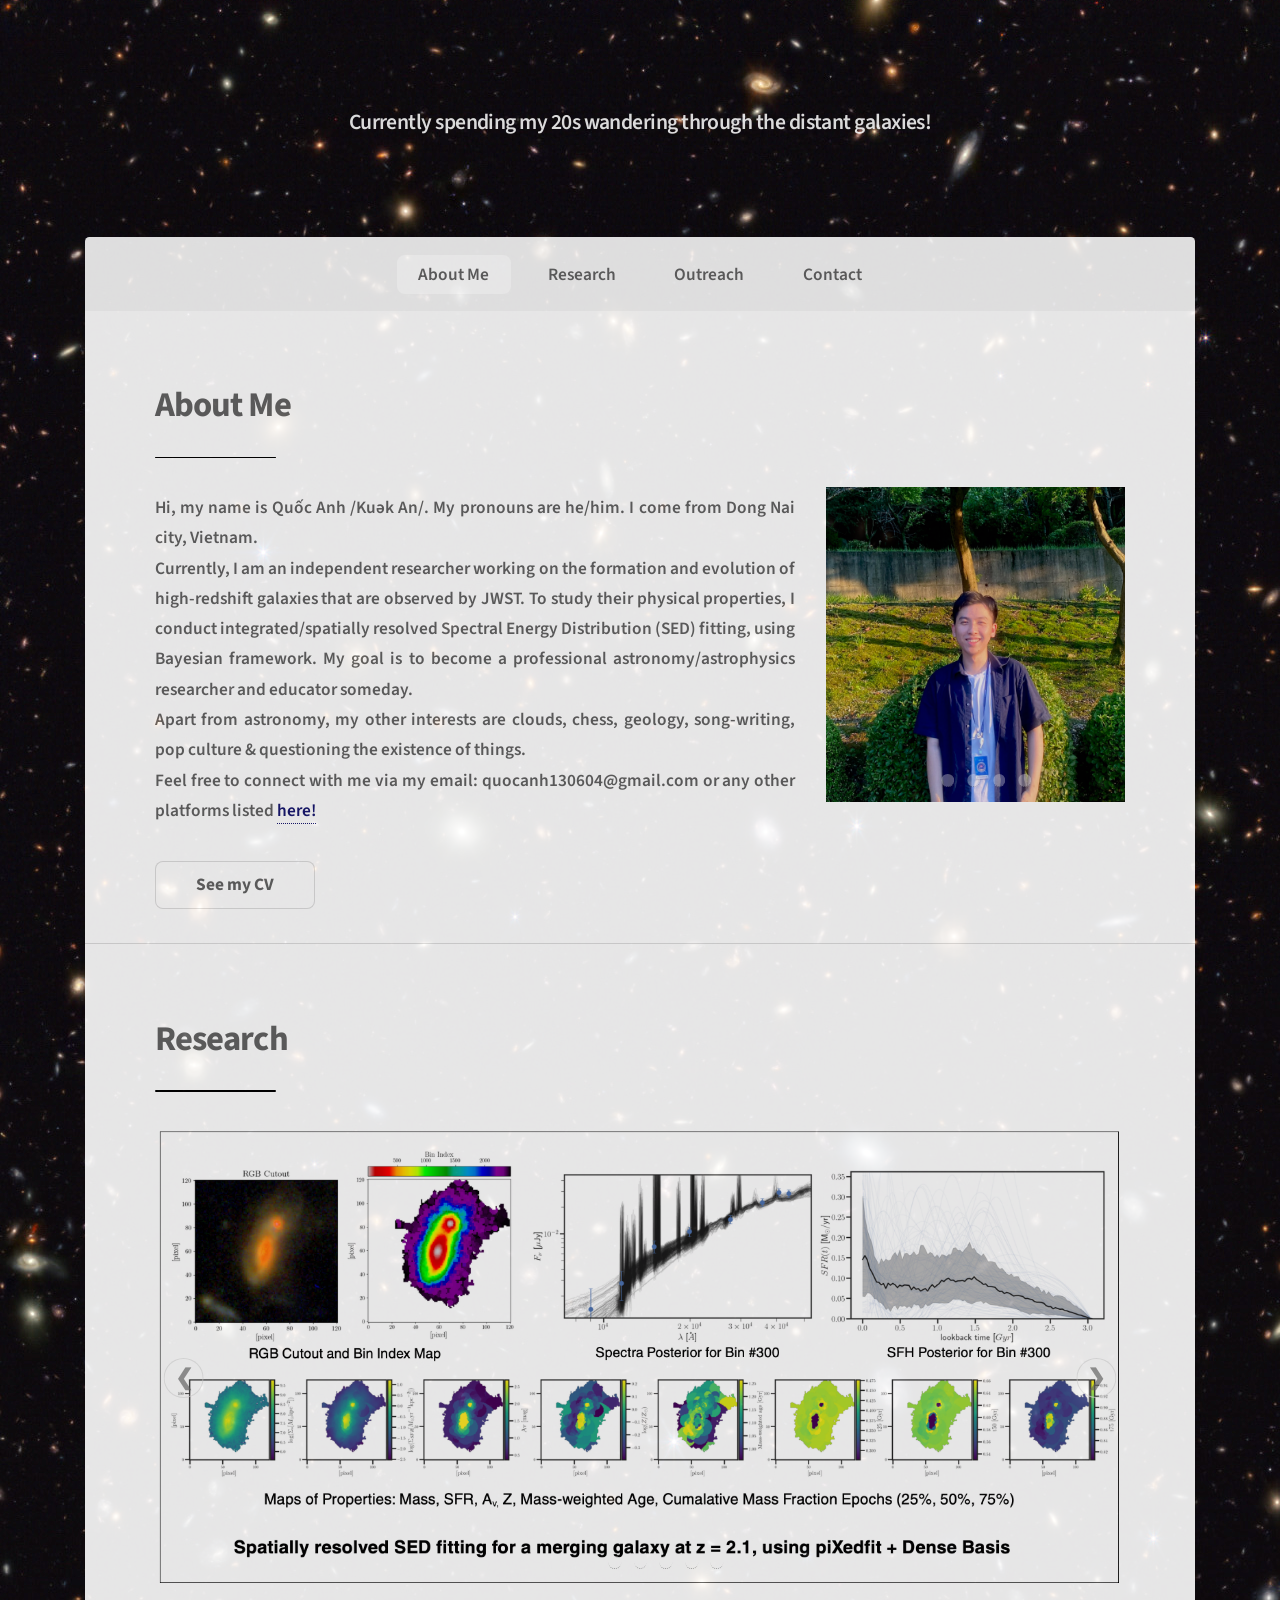
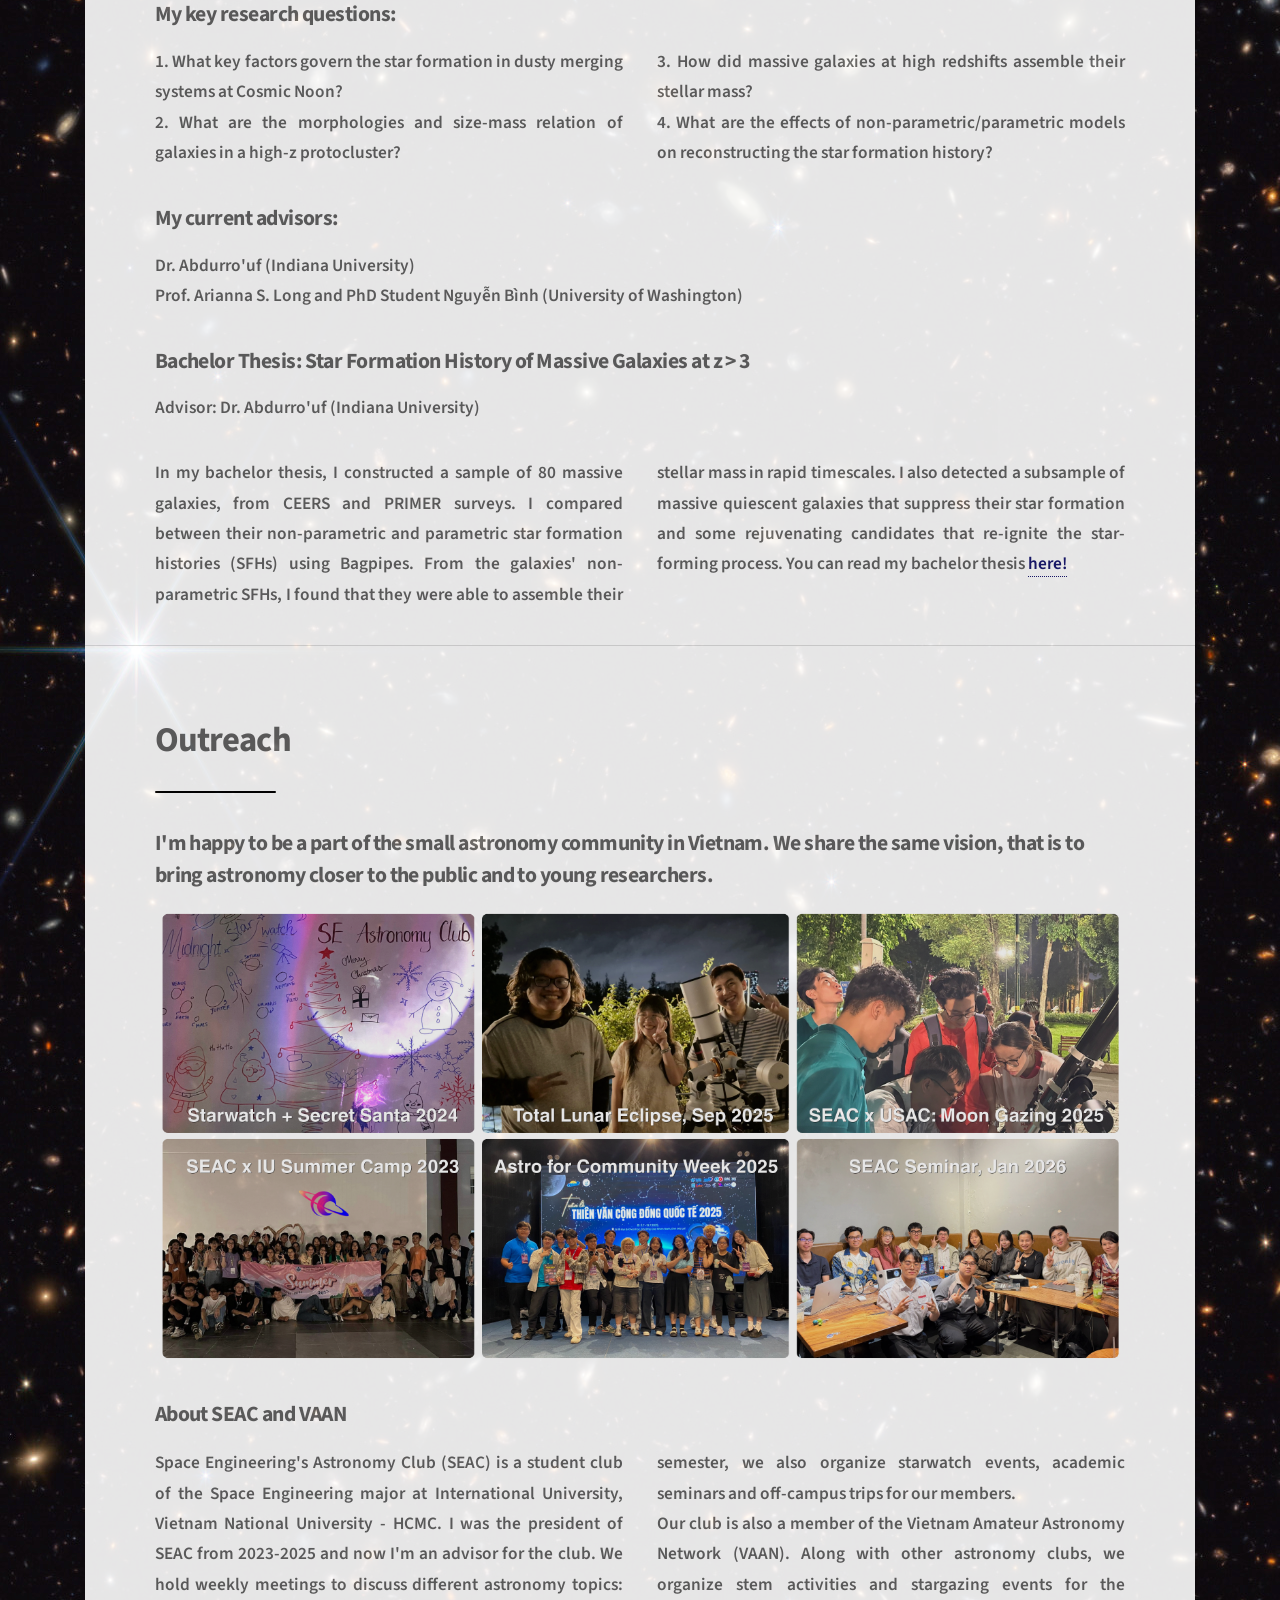
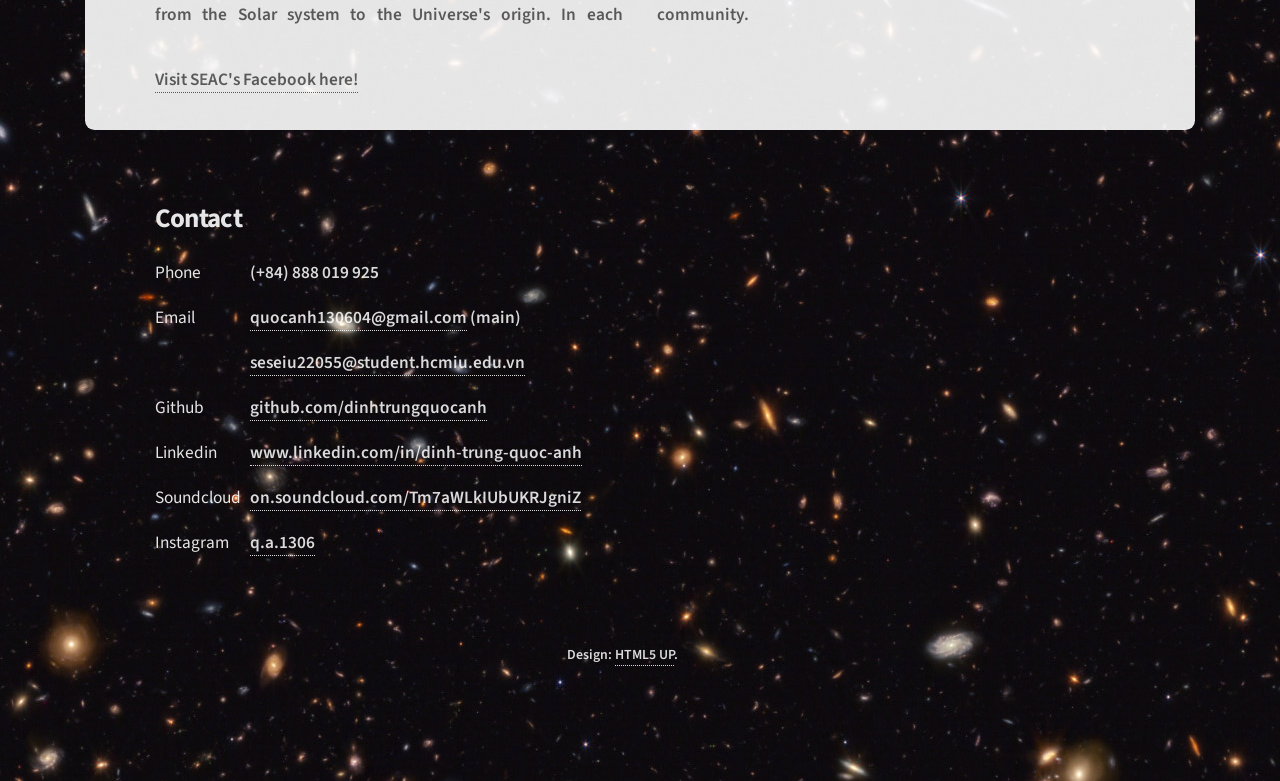
<file: index.html>
<!DOCTYPE HTML>
<!--
	Stellar by HTML5 UP
	html5up.net | @ajlkn
	Free for personal and commercial use under the CCA 3.0 license (html5up.net/license)
-->
<html>
	<head>
		<title>Đinh Trung Quốc Anh</title>
		<meta charset="utf-8" />
		<meta name="viewport" content="width=device-width, initial-scale=1, user-scalable=no" />
		<link rel="stylesheet" href="assets/css/main.css" />
		<noscript><link rel="stylesheet" href="assets/css/noscript.css" /></noscript>
	</head>
	<body class="is-preload">

		<!-- Wrapper -->
			<div id="wrapper">

				<!-- Header -->
					<header id="header" class="alt">
						<!-- <span class="logo"><img src="images/logo.svg" alt="" /></span> -->
						<!-- <h2>Đinh Trung Quốc Anh (he/him)</h2>
						<p>B.Eng in Space Engineering at International University, Vietnam National University - Ho Chi Minh City<br />
						I'm studying high-redshift galaxies observed by HST, JWST and ALMA</p> -->
						<p> Currently spending my 20s wandering through the distant galaxies! </p>
						<!-- First in my bloodline to study astronomy (yayy). </p> -->
					</header>

				<!-- Nav -->
					<nav id="nav">
						<ul>
							<li><a href="#intro" class="active">About Me</a></li>
							<li><a href="#first">Research</a></li>
							<li><a href="#second">Outreach</a></li>
							<li><a href="#footer">Contact</a></li>

		
						</ul>
					</nav>

				<!-- Main -->
					<div id="main">

						<!-- Introduction -->
							<section id="intro" class="main">
								<div class="spotlight">
									<div class="content">
										<header class="major">
											<h2>About Me</h2>
										</header>
										<p class = 'content'>Hi, my name is Quốc Anh /Kuək An/. My pronouns are he/him. I come from Dong Nai city, Vietnam. <br/ >
											Currently, I am an independent researcher working on the formation and evolution of high-redshift galaxies that are observed by JWST. To study their physical properties, I conduct integrated/spatially resolved Spectral Energy Distribution (SED) fitting, using Bayesian framework. 
											My goal is to become a professional astronomy/astrophysics researcher and educator someday.<br />
											Apart from astronomy, my other interests are clouds, chess, geology, song-writing, pop culture & questioning the existence of things. <br />
											Feel free to connect with me via my email: quocanh130604@gmail.com or any other platforms listed <a href="#footer" style="color: #191970;">here!</a>
										</p>
									
										<ul class="actions">
											<li><a href="generic.html" class="button">See my CV</a></li>
										</ul>
										
									</div>
									<!-- <div class="image"><img src="./images/smile.png" alt="" /></div> -->
									<div class="slider-wrapper">
										<div class="slider">
											<img id="slide-1" src="./images/smile.png" alt="" />
											<img id="slide-2" src="./images/tree1.png" alt="" />
											<img id="slide-3" src="./images/arrow.JPG" alt="" />
											<img id="slide-4" src="./images/aodai.png" alt="" />
										</div>
										<div class="slider-nav">
											<a href="#slide-1"></a>
											<a href="#slide-2"></a>
											<a href="#slide-3"></a>
											<a href="#slide-4"></a>
										</div>
									</div> 
								</div>
							</section>

						<!-- First Section -->
							<section id="first" class="main">
								<div class="project">
									<div class="content">
										<header class="major">
											<h2>Research</h2>
										</header>
										<div class="slider-wrapper">
											<div class="slider">
											<button class="slider-btn prev-btn" onclick="scrollSlider(-1)">&#10094;</button>
												<img id="project-1" src="./images/project-1.png" alt="" />
												<img id="project-2" src="./images/project-2.png" alt="" />
												<img id="project-3" src="./images/project-30.png" alt="" />
												<img id="project-3a" src="./images/project-3a1.png" alt="" />
												<img id="project-3b" src="./images/project-3b1.png" alt="" />
											</div>
											<div class="slider-nav">
												<a href="#project-1"></a>
												<a href="#project-2"></a>
												<a href="#project-3"></a>
												<a href="#project-3a"></a>
												<a href="#project-3b"></a>
												
											</div>
											<button class="slider-btn next-btn" onclick="scrollSlider(1)">&#10095;</button>
										</div> 
										<header> <h3>My key research questions:</h3>
										</header>
										<p class = 'content'>
											1. What key factors govern the star formation in dusty merging systems at Cosmic Noon? <br/>
											2. What are the morphologies and size-mass relation of galaxies in a high-z protocluster? <br/> 
											3. How did massive galaxies at high redshifts assemble their stellar mass? <br/>
											4. What are the effects of non-parametric/parametric models on reconstructing the star formation history? 
										</p>
										<header> <h3>My current advisors:</h3>
										</header>
										<p>
											Dr. Abdurro'uf (Indiana University) <br/>
											Prof. Arianna S. Long and PhD Student Nguyễn Bình (University of Washington)
										</p>

										<header> <h3>Bachelor Thesis: Star Formation History of Massive Galaxies at z > 3</h3>
										</header>
										<p> Advisor: Dr. Abdurro'uf (Indiana University) <br/> 
										</p>
										<p class="content">
											In my bachelor thesis, I constructed a sample of 80 massive galaxies, from CEERS and PRIMER surveys. 
											I compared between their non-parametric and parametric star formation histories (SFHs) using Bagpipes.
											From the galaxies' non-parametric SFHs, I found that they were able to assemble their stellar mass in rapid timescales. 
											I also detected a subsample of massive quiescent galaxies that suppress their star formation and some rejuvenating candidates that re-ignite the star-forming process. You can read my bachelor thesis <a href="https://drive.google.com/file/d/1OE9BSTiTku5HJuA3wpbhxl6cq-d-rq2N/view?usp=sharing" style="color: #191970;"">here!</a>
										</p>


									</div>
								</div>

								<!--
								<ul class="features">
									<li>
										<span class="icon solid major style1 fa-code"></span>
										<h3>Post-bac Research Project</h3>
										<p>Supervisor: Dr. Abdurro'uf (Indiana University) <br />
										Topic: Spatially Resolved Star Formation History of Merging Galaxies at z > 1.5 with JWST+ALMA
										</p>
									</li>
									<li>
										<span class="icon major style3 fa-copy"></span>
										<h3>2026 Summer Intern Project</h3>
										<p>Supervisor: Prof. Arianna S. Long & PhD student Nguyễn Bình (University of Washington) <br />
										Topic: Morphological Properties of Galaxies in a Newly Discovered Protocluster 
										</p>
									</li>
									<li>
										<span class="icon major style5 fa-gem"></span>
										<h3>Bachelor Thesis</h3>
										<p>Supervisor: Dr. Abdurro'uf (Indiana University) <br />
										Topic: Star Formation History of Massive Galaxies at z > 3, Using Non-parametric/Parametric Models
										</p>
									</li>
									<li>
										<span class="icon major style5 fa-gem"></span>
										<h3>Final-year Research Project</h3>
										<p>Supervisor: Dr. Phạm Tuấn Anh (Vietnam National Space Center) <br />
										Topic: Measuring Brightness of Distant Galaxies
										</p>
									</li>
									<li>
										<span class="icon solid major style1 fa-code"></span>
										<h3>2024 Summer Intern Project</h3>
										<p>Supervisor: Dr. Wookyoung Lee (Korea Astronomy and Space Science Institute) <br />
										Topic: Ionospheric Scintillations at High-Latitude Regions During Summer in Each Hemisphere using Swarm LP data.
										</p>
									</li>
									<li>
										<span class="icon solid major style1 fa-code"></span>
										<h3>2023 Summer Intern Project</h3>
										<p>Supervisor: Dr. Chao-Te Li (The Academia Sinica Institute of Astronomy & Astrophysics) <br />
										Topic: Front-end Tesing and Deployment for BURSTT
										</p>
									</li>
								</ul>
								<footer class="major">
									<ul class="actions special">
										<li><a href="generic.html" class="button">See More</a></li>
									</ul>
								</footer>
								-->
							</section>

						<!-- Second Section -->
							<section id="second" class="main">
								<div class="project">
									<div class="content">
										<header class="major">
											<h2>Outreach</h2>
										</header>
										<header>
											<h3>I'm happy to be a part of the small astronomy community in Vietnam.
												We share the same vision, that is to bring astronomy closer to the public and to young researchers. </h3>
										</header>
										<div class="image">
											<img src="./images/activity.png" alt=""/>
										</div>
										<p class = 'content'>

										</p>
										<header class="major">
											<h3> About SEAC and VAAN </h3>
										</header>
										<p class = 'content'>
											Space Engineering's Astronomy Club (SEAC) is a student club of the Space Engineering major at International University, Vietnam National University - HCMC. 
											I was the president of SEAC from 2023-2025 and now I'm an advisor for the club. We hold weekly meetings to discuss different astronomy topics: from the Solar system to the Universe's origin. 
											In each semester, we also organize starwatch events, academic seminars and off-campus trips for our members. <br />
											Our club is also a member of the Vietnam Amateur Astronomy Network (VAAN). Along with other astronomy clubs, we organize stem activities and stargazing events for the community.
										</p>
										<p class = 'content'>
											<a href="https://www.facebook.com/seastronomyclub">Visit SEAC's Facebook here!</a>
										</p>
									</div>
								</div>

								<!--
								<ul class="statistics">
									<li class="style1">
										<span class="icon solid fa-code-branch"></span>
										<strong>5,120</strong> Etiam
									</li>
									<li class="style2">
										<span class="icon fa-folder-open"></span>
										<strong>8,192</strong> Magna
									</li>
									<li class="style3">
										<span class="icon solid fa-signal"></span>
										<strong>2,048</strong> Tempus
									</li>
									<li class="style4">
										<span class="icon solid fa-laptop"></span>
										<strong>4,096</strong> Aliquam
									</li>
									<li class="style5">
										<span class="icon fa-gem"></span>
										<strong>1,024</strong> Nullam
									</li>
								</ul>
								<p class="content">Nam elementum nisl et mi a commodo porttitor. Morbi sit amet nisl eu arcu faucibus hendrerit vel a risus. Nam a orci mi, elementum ac arcu sit amet, fermentum pellentesque et purus. Integer maximus varius lorem, sed convallis diam accumsan sed. Etiam porttitor placerat sapien, sed eleifend a enim pulvinar faucibus semper quis ut arcu. Ut non nisl a mollis est efficitur vestibulum. Integer eget purus nec nulla mattis et accumsan ut magna libero. Morbi auctor iaculis porttitor. Sed ut magna ac risus et hendrerit scelerisque. Praesent eleifend lacus in lectus aliquam porta. Cras eu ornare dui curabitur lacinia.</p>
								<footer class="major">
									<ul class="actions special">
										<li><a href="generic.html" class="button">Learn More</a></li>
									</ul>
								</footer>
								-->
							</section>

					</div>

				<!-- Footer -->
					<footer id="footer">
						<!--
						<section>
							<h2>Aliquam sed mauris</h2>
							<p>Sed lorem ipsum dolor sit amet et nullam consequat feugiat consequat magna adipiscing tempus etiam dolore veroeros. eget dapibus mauris. Cras aliquet, nisl ut viverra sollicitudin, ligula erat egestas velit, vitae tincidunt odio.</p>
							<ul class="actions">
								<li><a href="generic.html" class="button">Learn More</a></li>
							</ul>
						</section>
						-->
						<section>
							<h2>Contact</h2>
							<dl class="alt">
								<dt>Phone</dt>
								<dd>(+84) 888 019 925</dd>
								<dt>Email</dt>
								<dd><a href="#">quocanh130604@gmail.com</a> (main) </dd>
								<dd><a href="#">seseiu22055@student.hcmiu.edu.vn</a></dd>
								<dt>Github</dt>
								<dd><a href="https://github.com/dinhtrungquocanh">github.com/dinhtrungquocanh</a> </dd>
								<dt>Linkedin</dt>
								<dd><a href="https://www.linkedin.com/in/dinh-trung-quoc-anh">www.linkedin.com/in/dinh-trung-quoc-anh</a> </dd>
								<dt>Soundcloud</dt>
								<dd><a href="https://on.soundcloud.com/Tm7aWLkIUbUKRJgniZ">on.soundcloud.com/Tm7aWLkIUbUKRJgniZ</a> </dd>
								<dt>Instagram</dt>
								<dd><a href="https://www.instagram.com/q.a.1306/">q.a.1306</a> </dd>
							</dl>
							<!--
							<ul class="icons">
								<li><a href="#" class="icon brands fa-twitter alt"><span class="label">Twitter</span></a></li>
								<li><a href="#" class="icon brands fa-facebook-f alt"><span class="label">Facebook</span></a></li>
								<li><a href="#" class="icon brands fa-instagram alt"><span class="label">Instagram</span></a></li>
								<li><a href="#" class="icon brands fa-github alt"><span class="label">GitHub</span></a></li>
								<li><a href="#" class="icon brands fa-dribbble alt"><span class="label">Dribbble</span></a></li>
							</ul>
							-->
						</section>
						<p class="copyright"> Design: <a href="https://html5up.net">HTML5 UP</a>.</p>
					</footer>

			</div>

		<!-- Scripts -->
			<script src="assets/js/jquery.min.js"></script>
			<script src="assets/js/jquery.scrollex.min.js"></script>
			<script src="assets/js/jquery.scrolly.min.js"></script>
			<script src="assets/js/browser.min.js"></script>
			<script src="assets/js/breakpoints.min.js"></script>
			<script src="assets/js/util.js"></script>
			<script src="assets/js/main.js"></script>

			<script>
				// 1. Prevents page jumping when clicking dots
				document.querySelectorAll('.slider-nav a').forEach(anchor => {
					anchor.addEventListener('click', function (e) {
						e.preventDefault();
						const targetId = this.getAttribute('href');
						const targetImage = document.querySelector(targetId);
						if (targetImage) {
							targetImage.scrollIntoView({
								behavior: 'smooth',
								block: 'nearest',
								inline: 'start'
							});
						}
					});
				});

				// 2. Handles Left/Right Arrow button clicks
				function scrollSlider(direction) {
					const slider = document.querySelector('.project .slider');
					const slideWidth = slider.querySelector('img').clientWidth;
					// Scrolls horizontally by exactly one image width per click
					slider.scrollBy({
						left: direction * slideWidth,
						behavior: 'smooth'
					});
				}
			</script>
		

	</body>
</html>
</file>
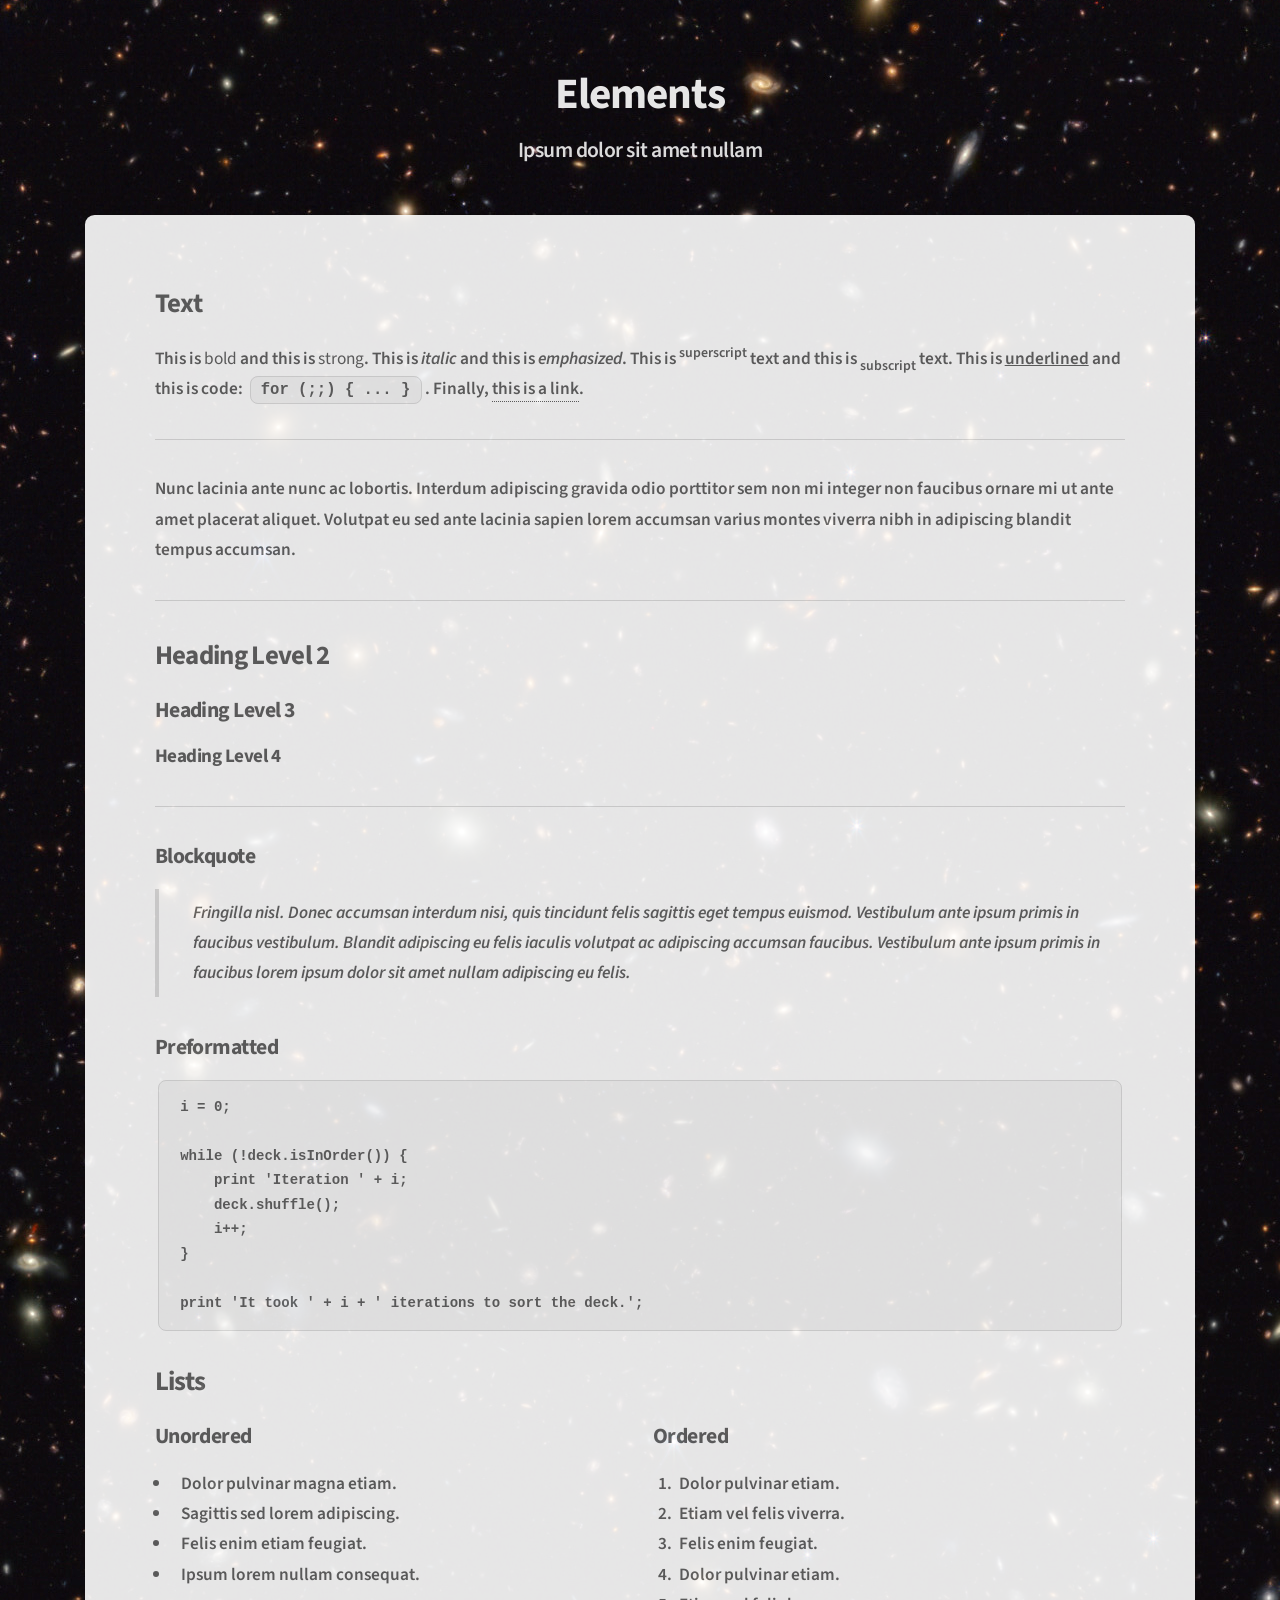
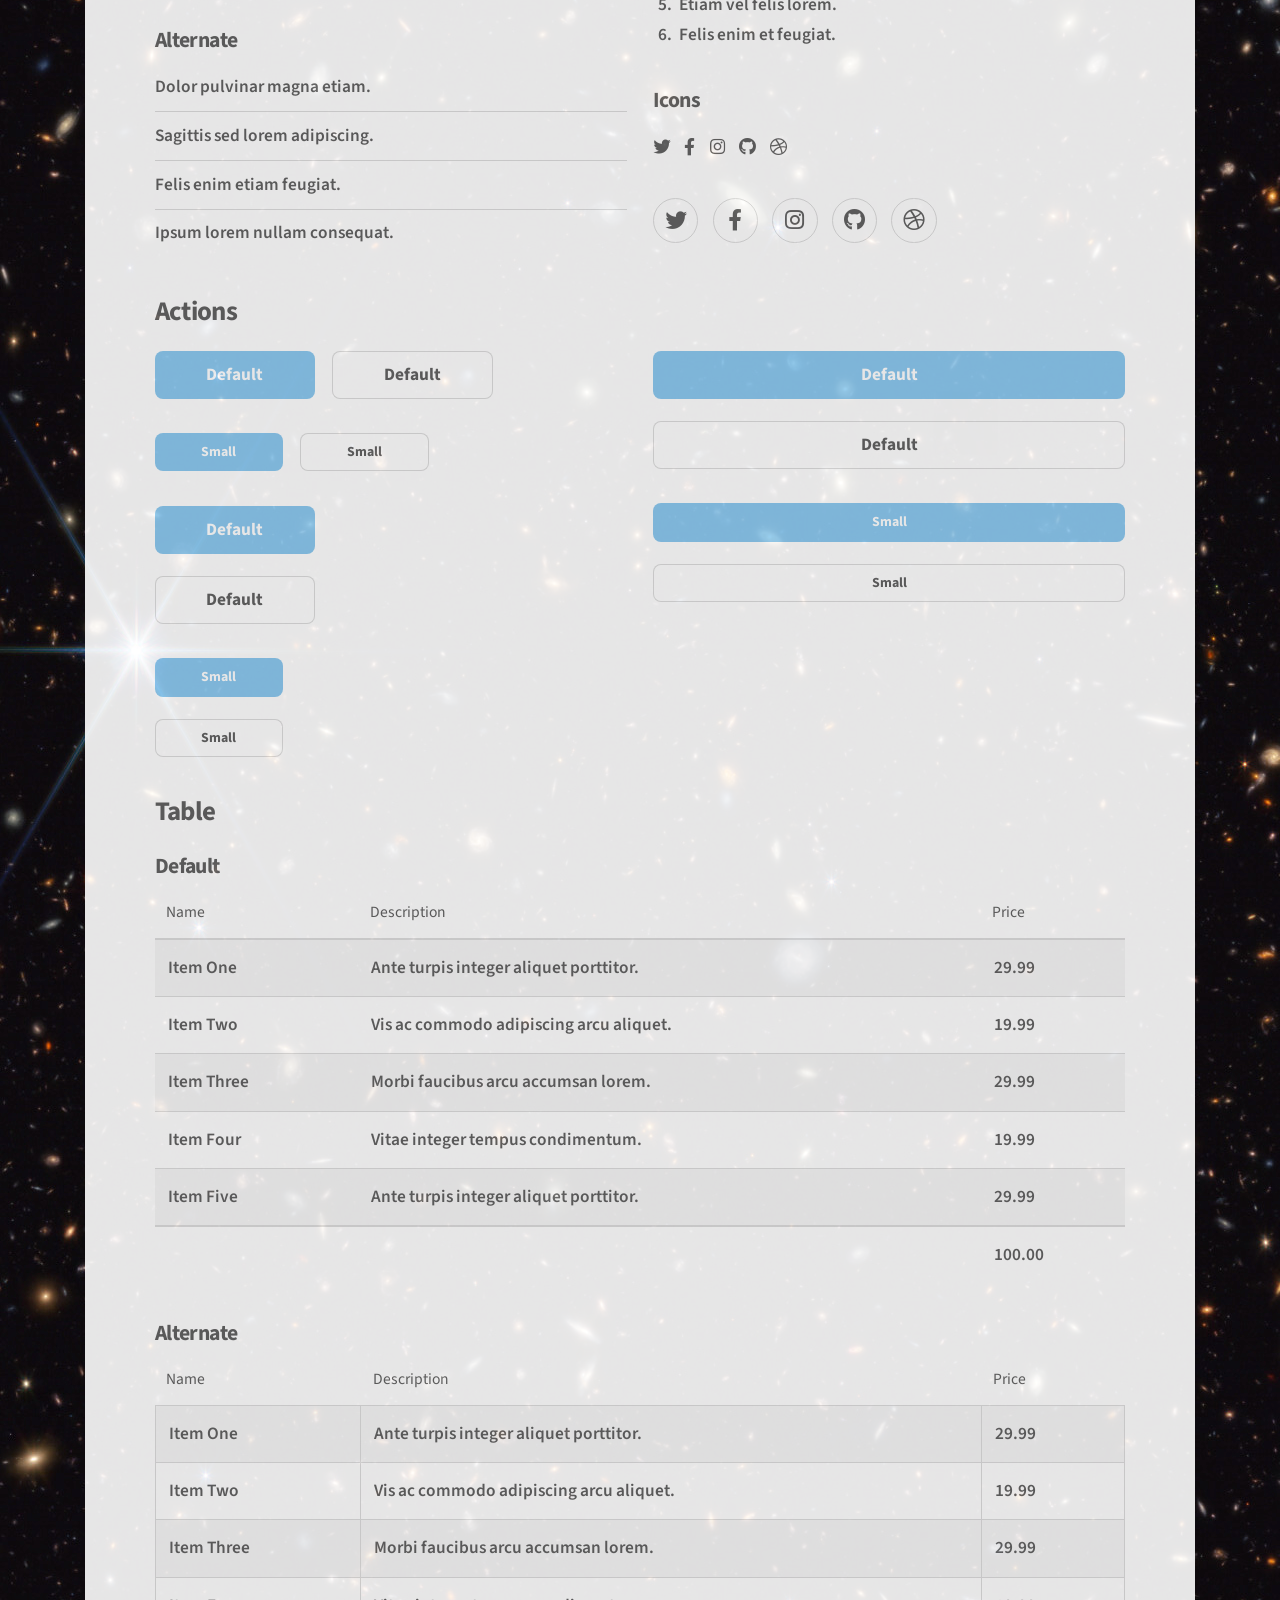
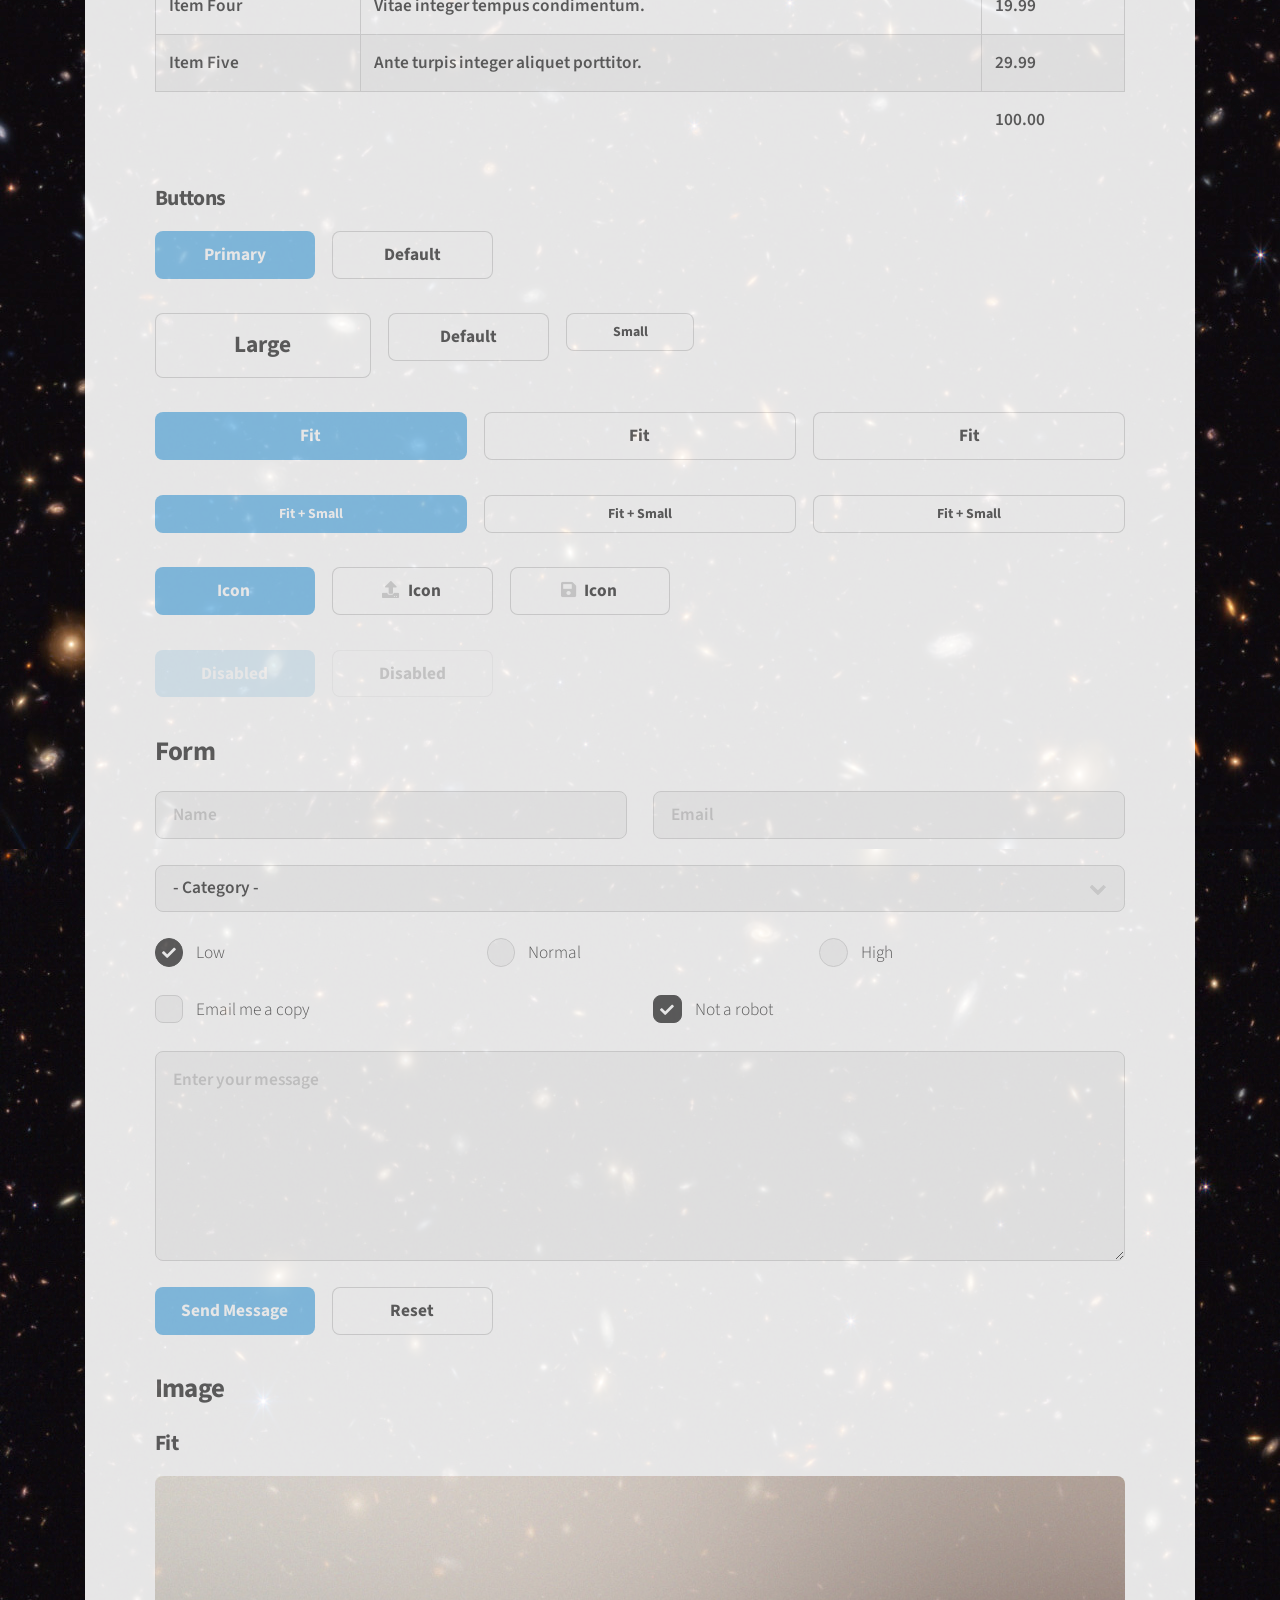
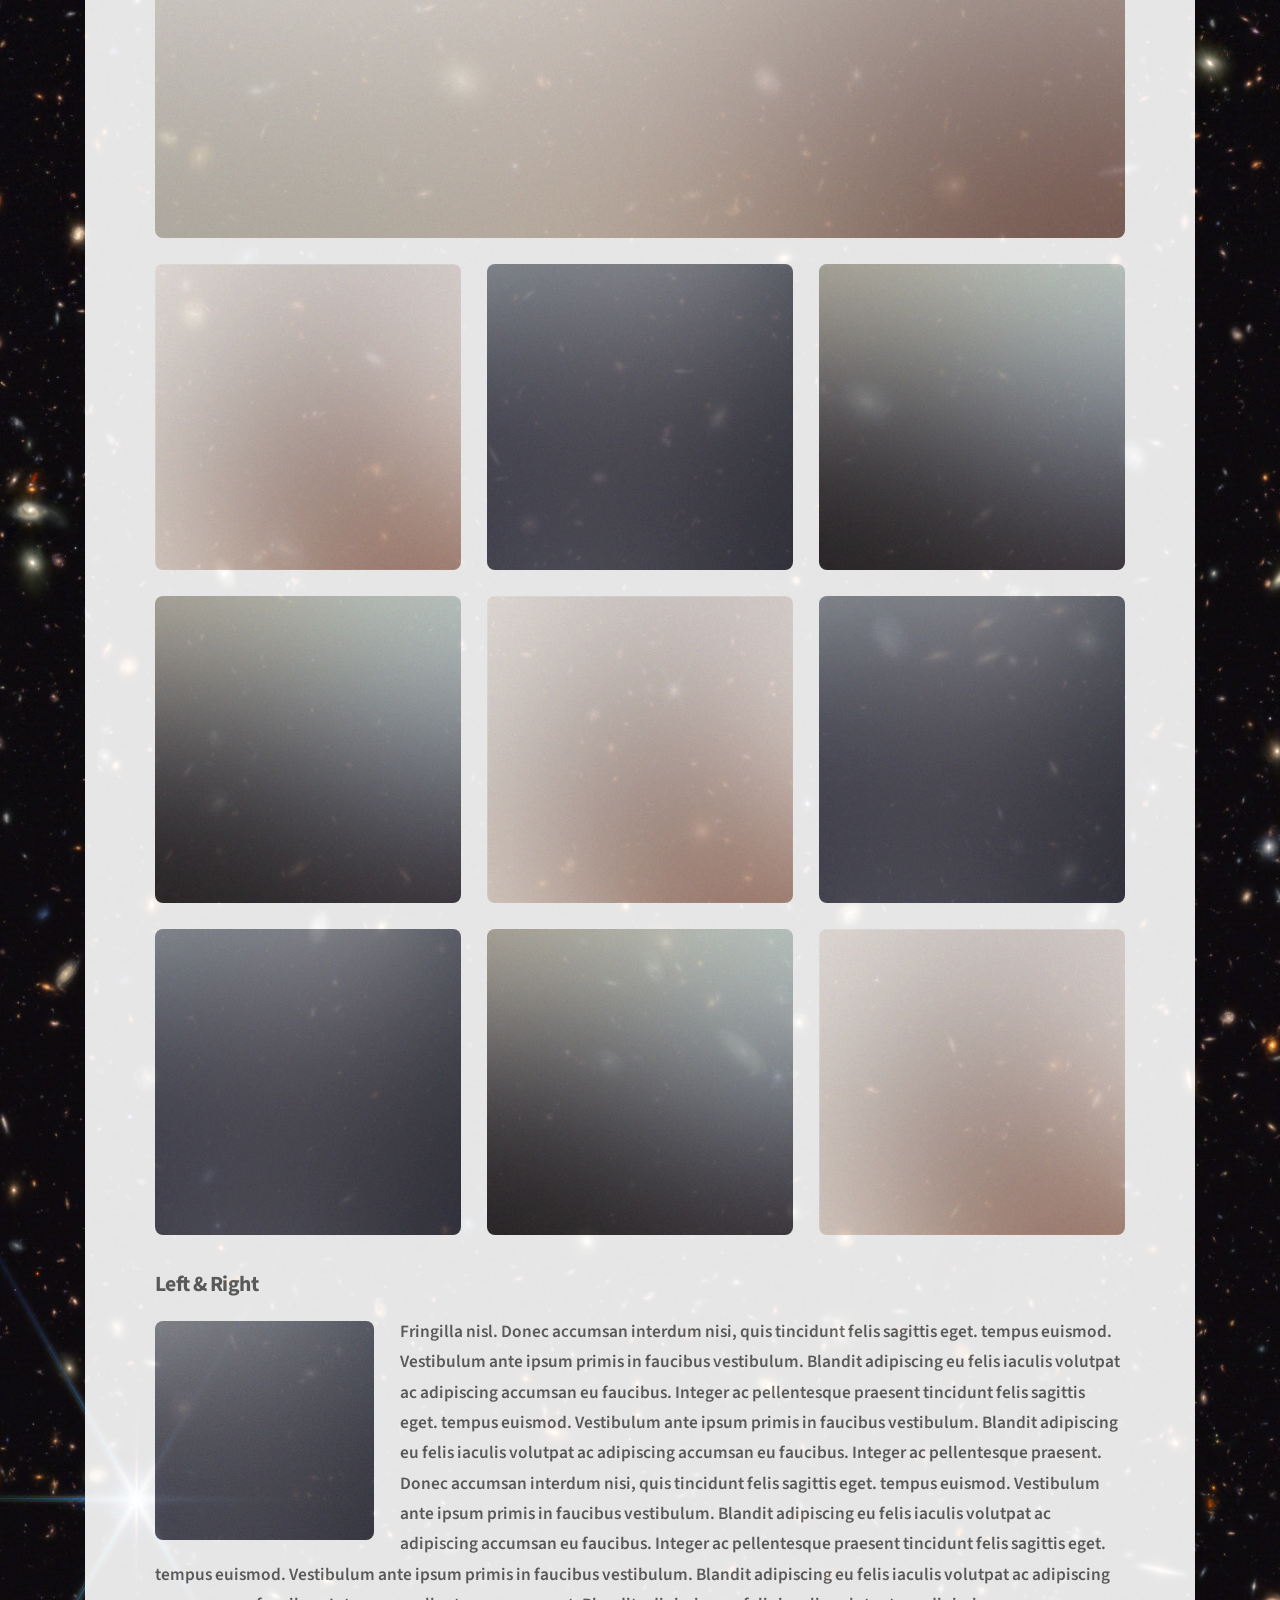
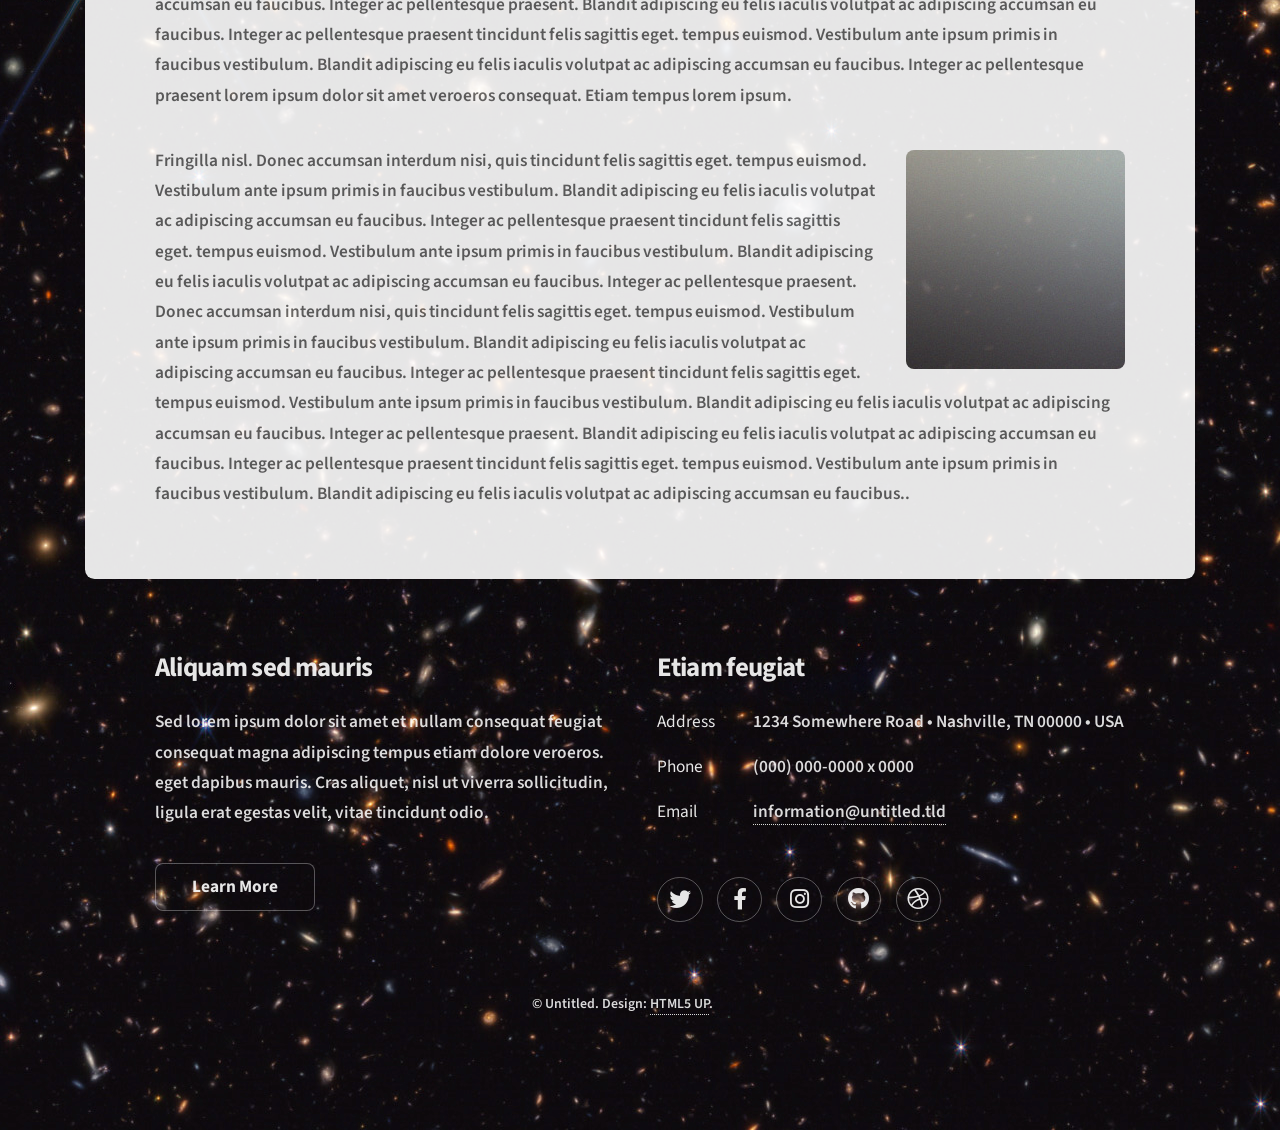
<file: elements.html>
<!DOCTYPE HTML>
<!--
	Stellar by HTML5 UP
	html5up.net | @ajlkn
	Free for personal and commercial use under the CCA 3.0 license (html5up.net/license)
-->
<html>
	<head>
		<title>Elements - Stellar by HTML5 UP</title>
		<meta charset="utf-8" />
		<meta name="viewport" content="width=device-width, initial-scale=1, user-scalable=no" />
		<link rel="stylesheet" href="assets/css/main.css" />
		<noscript><link rel="stylesheet" href="assets/css/noscript.css" /></noscript>
	</head>
	<body class="is-preload">

		<!-- Wrapper -->
			<div id="wrapper">

				<!-- Header -->
					<header id="header">
						<h1>Elements</h1>
						<p>Ipsum dolor sit amet nullam</p>
					</header>

				<!-- Main -->
					<div id="main">

						<!-- Content -->
							<section id="content" class="main">

								<!-- Text -->
									<section>
										<h2>Text</h2>
										<p>This is <b>bold</b> and this is <strong>strong</strong>. This is <i>italic</i> and this is <em>emphasized</em>.
										This is <sup>superscript</sup> text and this is <sub>subscript</sub> text.
										This is <u>underlined</u> and this is code: <code>for (;;) { ... }</code>. Finally, <a href="#">this is a link</a>.</p>
										<hr />
										<p>Nunc lacinia ante nunc ac lobortis. Interdum adipiscing gravida odio porttitor sem non mi integer non faucibus ornare mi ut ante amet placerat aliquet. Volutpat eu sed ante lacinia sapien lorem accumsan varius montes viverra nibh in adipiscing blandit tempus accumsan.</p>
										<hr />
										<h2>Heading Level 2</h2>
										<h3>Heading Level 3</h3>
										<h4>Heading Level 4</h4>
										<hr />
										<h3>Blockquote</h3>
										<blockquote>Fringilla nisl. Donec accumsan interdum nisi, quis tincidunt felis sagittis eget tempus euismod. Vestibulum ante ipsum primis in faucibus vestibulum. Blandit adipiscing eu felis iaculis volutpat ac adipiscing accumsan faucibus. Vestibulum ante ipsum primis in faucibus lorem ipsum dolor sit amet nullam adipiscing eu felis.</blockquote>
										<h3>Preformatted</h3>
										<pre><code>i = 0;

while (!deck.isInOrder()) {
    print 'Iteration ' + i;
    deck.shuffle();
    i++;
}

print 'It took ' + i + ' iterations to sort the deck.';</code></pre>
									</section>

								<!-- Lists -->
									<section>
										<h2>Lists</h2>
										<div class="row">
											<div class="col-6 col-12-medium">
												<h3>Unordered</h3>
												<ul>
													<li>Dolor pulvinar magna etiam.</li>
													<li>Sagittis sed lorem adipiscing.</li>
													<li>Felis enim etiam feugiat.</li>
													<li>Ipsum lorem nullam consequat.</li>
												</ul>
												<h3>Alternate</h3>
												<ul class="alt">
													<li>Dolor pulvinar magna etiam.</li>
													<li>Sagittis sed lorem adipiscing.</li>
													<li>Felis enim etiam feugiat.</li>
													<li>Ipsum lorem nullam consequat.</li>
												</ul>
											</div>
											<div class="col-6 col-12-medium">
												<h3>Ordered</h3>
												<ol>
													<li>Dolor pulvinar etiam.</li>
													<li>Etiam vel felis viverra.</li>
													<li>Felis enim feugiat.</li>
													<li>Dolor pulvinar etiam.</li>
													<li>Etiam vel felis lorem.</li>
													<li>Felis enim et feugiat.</li>
												</ol>
												<h3>Icons</h3>
												<ul class="icons">
													<li><a href="#" class="icon brands fa-twitter"><span class="label">Twitter</span></a></li>
													<li><a href="#" class="icon brands fa-facebook-f"><span class="label">Facebook</span></a></li>
													<li><a href="#" class="icon brands fa-instagram"><span class="label">Instagram</span></a></li>
													<li><a href="#" class="icon brands fa-github"><span class="label">GitHub</span></a></li>
													<li><a href="#" class="icon brands fa-dribbble"><span class="label">Dribbble</span></a></li>
												</ul>
												<ul class="icons">
													<li><a href="#" class="icon brands alt fa-twitter"><span class="label">Twitter</span></a></li>
													<li><a href="#" class="icon brands alt fa-facebook-f"><span class="label">Facebook</span></a></li>
													<li><a href="#" class="icon brands alt fa-instagram"><span class="label">Instagram</span></a></li>
													<li><a href="#" class="icon brands alt fa-github"><span class="label">GitHub</span></a></li>
													<li><a href="#" class="icon brands alt fa-dribbble"><span class="label">Dribbble</span></a></li>
												</ul>
											</div>
										</div>
										<h2>Actions</h2>
										<div class="row">
											<div class="col-6 col-12-medium">
												<ul class="actions">
													<li><a href="#" class="button primary">Default</a></li>
													<li><a href="#" class="button">Default</a></li>
												</ul>
												<ul class="actions small">
													<li><a href="#" class="button primary small">Small</a></li>
													<li><a href="#" class="button small">Small</a></li>
												</ul>
												<ul class="actions stacked">
													<li><a href="#" class="button primary">Default</a></li>
													<li><a href="#" class="button">Default</a></li>
												</ul>
												<ul class="actions stacked">
													<li><a href="#" class="button primary small">Small</a></li>
													<li><a href="#" class="button small">Small</a></li>
												</ul>
											</div>
											<div class="col-6 col-12-medium">
												<ul class="actions stacked">
													<li><a href="#" class="button primary fit">Default</a></li>
													<li><a href="#" class="button fit">Default</a></li>
												</ul>
												<ul class="actions stacked">
													<li><a href="#" class="button primary small fit">Small</a></li>
													<li><a href="#" class="button small fit">Small</a></li>
												</ul>
											</div>
										</div>
									</section>

								<!-- Table -->
									<section>
										<h2>Table</h2>
										<h3>Default</h3>
										<div class="table-wrapper">
											<table>
												<thead>
													<tr>
														<th>Name</th>
														<th>Description</th>
														<th>Price</th>
													</tr>
												</thead>
												<tbody>
													<tr>
														<td>Item One</td>
														<td>Ante turpis integer aliquet porttitor.</td>
														<td>29.99</td>
													</tr>
													<tr>
														<td>Item Two</td>
														<td>Vis ac commodo adipiscing arcu aliquet.</td>
														<td>19.99</td>
													</tr>
													<tr>
														<td>Item Three</td>
														<td> Morbi faucibus arcu accumsan lorem.</td>
														<td>29.99</td>
													</tr>
													<tr>
														<td>Item Four</td>
														<td>Vitae integer tempus condimentum.</td>
														<td>19.99</td>
													</tr>
													<tr>
														<td>Item Five</td>
														<td>Ante turpis integer aliquet porttitor.</td>
														<td>29.99</td>
													</tr>
												</tbody>
												<tfoot>
													<tr>
														<td colspan="2"></td>
														<td>100.00</td>
													</tr>
												</tfoot>
											</table>
										</div>

										<h3>Alternate</h3>
										<div class="table-wrapper">
											<table class="alt">
												<thead>
													<tr>
														<th>Name</th>
														<th>Description</th>
														<th>Price</th>
													</tr>
												</thead>
												<tbody>
													<tr>
														<td>Item One</td>
														<td>Ante turpis integer aliquet porttitor.</td>
														<td>29.99</td>
													</tr>
													<tr>
														<td>Item Two</td>
														<td>Vis ac commodo adipiscing arcu aliquet.</td>
														<td>19.99</td>
													</tr>
													<tr>
														<td>Item Three</td>
														<td> Morbi faucibus arcu accumsan lorem.</td>
														<td>29.99</td>
													</tr>
													<tr>
														<td>Item Four</td>
														<td>Vitae integer tempus condimentum.</td>
														<td>19.99</td>
													</tr>
													<tr>
														<td>Item Five</td>
														<td>Ante turpis integer aliquet porttitor.</td>
														<td>29.99</td>
													</tr>
												</tbody>
												<tfoot>
													<tr>
														<td colspan="2"></td>
														<td>100.00</td>
													</tr>
												</tfoot>
											</table>
										</div>
									</section>

								<!-- Buttons -->
									<section>
										<h3>Buttons</h3>
										<ul class="actions">
											<li><a href="#" class="button primary">Primary</a></li>
											<li><a href="#" class="button">Default</a></li>
										</ul>
										<ul class="actions">
											<li><a href="#" class="button large">Large</a></li>
											<li><a href="#" class="button">Default</a></li>
											<li><a href="#" class="button small">Small</a></li>
										</ul>
										<ul class="actions fit">
											<li><a href="#" class="button primary fit">Fit</a></li>
											<li><a href="#" class="button fit">Fit</a></li>
											<li><a href="#" class="button fit">Fit</a></li>
										</ul>
										<ul class="actions fit small">
											<li><a href="#" class="button primary fit small">Fit + Small</a></li>
											<li><a href="#" class="button fit small">Fit + Small</a></li>
											<li><a href="#" class="button fit small">Fit + Small</a></li>
										</ul>
										<ul class="actions">
											<li><a href="#" class="button primary icon solidfa-download">Icon</a></li>
											<li><a href="#" class="button icon solid fa-upload">Icon</a></li>
											<li><a href="#" class="button icon solid fa-save">Icon</a></li>
										</ul>
										<ul class="actions">
											<li><span class="button primary disabled">Disabled</span></li>
											<li><span class="button disabled">Disabled</span></li>
										</ul>
									</section>

								<!-- Form -->
									<section>
										<h2>Form</h2>
										<form method="post" action="#">
											<div class="row gtr-uniform">
												<div class="col-6 col-12-xsmall">
													<input type="text" name="demo-name" id="demo-name" value="" placeholder="Name" />
												</div>
												<div class="col-6 col-12-xsmall">
													<input type="email" name="demo-email" id="demo-email" value="" placeholder="Email" />
												</div>
												<div class="col-12">
													<select name="demo-category" id="demo-category">
														<option value="">- Category -</option>
														<option value="1">Manufacturing</option>
														<option value="1">Shipping</option>
														<option value="1">Administration</option>
														<option value="1">Human Resources</option>
													</select>
												</div>
												<div class="col-4 col-12-small">
													<input type="radio" id="demo-priority-low" name="demo-priority" checked>
													<label for="demo-priority-low">Low</label>
												</div>
												<div class="col-4 col-12-small">
													<input type="radio" id="demo-priority-normal" name="demo-priority">
													<label for="demo-priority-normal">Normal</label>
												</div>
												<div class="col-4 col-12-small">
													<input type="radio" id="demo-priority-high" name="demo-priority">
													<label for="demo-priority-high">High</label>
												</div>
												<div class="col-6 col-12-small">
													<input type="checkbox" id="demo-copy" name="demo-copy">
													<label for="demo-copy">Email me a copy</label>
												</div>
												<div class="col-6 col-12-small">
													<input type="checkbox" id="demo-human" name="demo-human" checked>
													<label for="demo-human">Not a robot</label>
												</div>
												<div class="col-12">
													<textarea name="demo-message" id="demo-message" placeholder="Enter your message" rows="6"></textarea>
												</div>
												<div class="col-12">
													<ul class="actions">
														<li><input type="submit" value="Send Message" class="primary" /></li>
														<li><input type="reset" value="Reset" /></li>
													</ul>
												</div>
											</div>
										</form>
									</section>

								<!-- Image -->
									<section>
										<h2>Image</h2>
										<h3>Fit</h3>
										<div class="box alt">
											<div class="row gtr-uniform">
												<div class="col-12"><span class="image fit"><img src="images/pic04.jpg" alt="" /></span></div>
												<div class="col-4"><span class="image fit"><img src="images/pic01.jpg" alt="" /></span></div>
												<div class="col-4"><span class="image fit"><img src="images/pic02.jpg" alt="" /></span></div>
												<div class="col-4"><span class="image fit"><img src="images/pic03.jpg" alt="" /></span></div>
												<div class="col-4"><span class="image fit"><img src="images/pic03.jpg" alt="" /></span></div>
												<div class="col-4"><span class="image fit"><img src="images/pic01.jpg" alt="" /></span></div>
												<div class="col-4"><span class="image fit"><img src="images/pic02.jpg" alt="" /></span></div>
												<div class="col-4"><span class="image fit"><img src="images/pic02.jpg" alt="" /></span></div>
												<div class="col-4"><span class="image fit"><img src="images/pic03.jpg" alt="" /></span></div>
												<div class="col-4"><span class="image fit"><img src="images/pic01.jpg" alt="" /></span></div>
											</div>
										</div>
										<h3>Left &amp; Right</h3>
										<p><span class="image left"><img src="images/pic05.jpg" alt="" /></span>Fringilla nisl. Donec accumsan interdum nisi, quis tincidunt felis sagittis eget. tempus euismod. Vestibulum ante ipsum primis in faucibus vestibulum. Blandit adipiscing eu felis iaculis volutpat ac adipiscing accumsan eu faucibus. Integer ac pellentesque praesent tincidunt felis sagittis eget. tempus euismod. Vestibulum ante ipsum primis in faucibus vestibulum. Blandit adipiscing eu felis iaculis volutpat ac adipiscing accumsan eu faucibus. Integer ac pellentesque praesent. Donec accumsan interdum nisi, quis tincidunt felis sagittis eget. tempus euismod. Vestibulum ante ipsum primis in faucibus vestibulum. Blandit adipiscing eu felis iaculis volutpat ac adipiscing accumsan eu faucibus. Integer ac pellentesque praesent tincidunt felis sagittis eget. tempus euismod. Vestibulum ante ipsum primis in faucibus vestibulum. Blandit adipiscing eu felis iaculis volutpat ac adipiscing accumsan eu faucibus. Integer ac pellentesque praesent. Blandit adipiscing eu felis iaculis volutpat ac adipiscing accumsan eu faucibus. Integer ac pellentesque praesent tincidunt felis sagittis eget. tempus euismod. Vestibulum ante ipsum primis in faucibus vestibulum. Blandit adipiscing eu felis iaculis volutpat ac adipiscing accumsan eu faucibus. Integer ac pellentesque praesent lorem ipsum dolor sit amet veroeros consequat. Etiam tempus lorem ipsum.</p>
										<p><span class="image right"><img src="images/pic06.jpg" alt="" /></span>Fringilla nisl. Donec accumsan interdum nisi, quis tincidunt felis sagittis eget. tempus euismod. Vestibulum ante ipsum primis in faucibus vestibulum. Blandit adipiscing eu felis iaculis volutpat ac adipiscing accumsan eu faucibus. Integer ac pellentesque praesent tincidunt felis sagittis eget. tempus euismod. Vestibulum ante ipsum primis in faucibus vestibulum. Blandit adipiscing eu felis iaculis volutpat ac adipiscing accumsan eu faucibus. Integer ac pellentesque praesent. Donec accumsan interdum nisi, quis tincidunt felis sagittis eget. tempus euismod. Vestibulum ante ipsum primis in faucibus vestibulum. Blandit adipiscing eu felis iaculis volutpat ac adipiscing accumsan eu faucibus. Integer ac pellentesque praesent tincidunt felis sagittis eget. tempus euismod. Vestibulum ante ipsum primis in faucibus vestibulum. Blandit adipiscing eu felis iaculis volutpat ac adipiscing accumsan eu faucibus. Integer ac pellentesque praesent. Blandit adipiscing eu felis iaculis volutpat ac adipiscing accumsan eu faucibus. Integer ac pellentesque praesent tincidunt felis sagittis eget. tempus euismod. Vestibulum ante ipsum primis in faucibus vestibulum. Blandit adipiscing eu felis iaculis volutpat ac adipiscing accumsan eu faucibus..</p>
									</section>

							</section>

					</div>

				<!-- Footer -->
					<footer id="footer">
						<section>
							<h2>Aliquam sed mauris</h2>
							<p>Sed lorem ipsum dolor sit amet et nullam consequat feugiat consequat magna adipiscing tempus etiam dolore veroeros. eget dapibus mauris. Cras aliquet, nisl ut viverra sollicitudin, ligula erat egestas velit, vitae tincidunt odio.</p>
							<ul class="actions">
								<li><a href="#" class="button">Learn More</a></li>
							</ul>
						</section>
						<section>
							<h2>Etiam feugiat</h2>
							<dl class="alt">
								<dt>Address</dt>
								<dd>1234 Somewhere Road &bull; Nashville, TN 00000 &bull; USA</dd>
								<dt>Phone</dt>
								<dd>(000) 000-0000 x 0000</dd>
								<dt>Email</dt>
								<dd><a href="#">information@untitled.tld</a></dd>
							</dl>
							<ul class="icons">
								<li><a href="#" class="icon brands fa-twitter alt"><span class="label">Twitter</span></a></li>
								<li><a href="#" class="icon brands fa-facebook-f alt"><span class="label">Facebook</span></a></li>
								<li><a href="#" class="icon brands fa-instagram alt"><span class="label">Instagram</span></a></li>
								<li><a href="#" class="icon brands fa-github alt"><span class="label">GitHub</span></a></li>
								<li><a href="#" class="icon brands fa-dribbble alt"><span class="label">Dribbble</span></a></li>
							</ul>
						</section>
						<p class="copyright">&copy; Untitled. Design: <a href="https://html5up.net">HTML5 UP</a>.</p>
					</footer>

			</div>

		<!-- Scripts -->
			<script src="assets/js/jquery.min.js"></script>
			<script src="assets/js/jquery.scrollex.min.js"></script>
			<script src="assets/js/jquery.scrolly.min.js"></script>
			<script src="assets/js/browser.min.js"></script>
			<script src="assets/js/breakpoints.min.js"></script>
			<script src="assets/js/util.js"></script>
			<script src="assets/js/main.js"></script>

	</body>
</html>
</file>
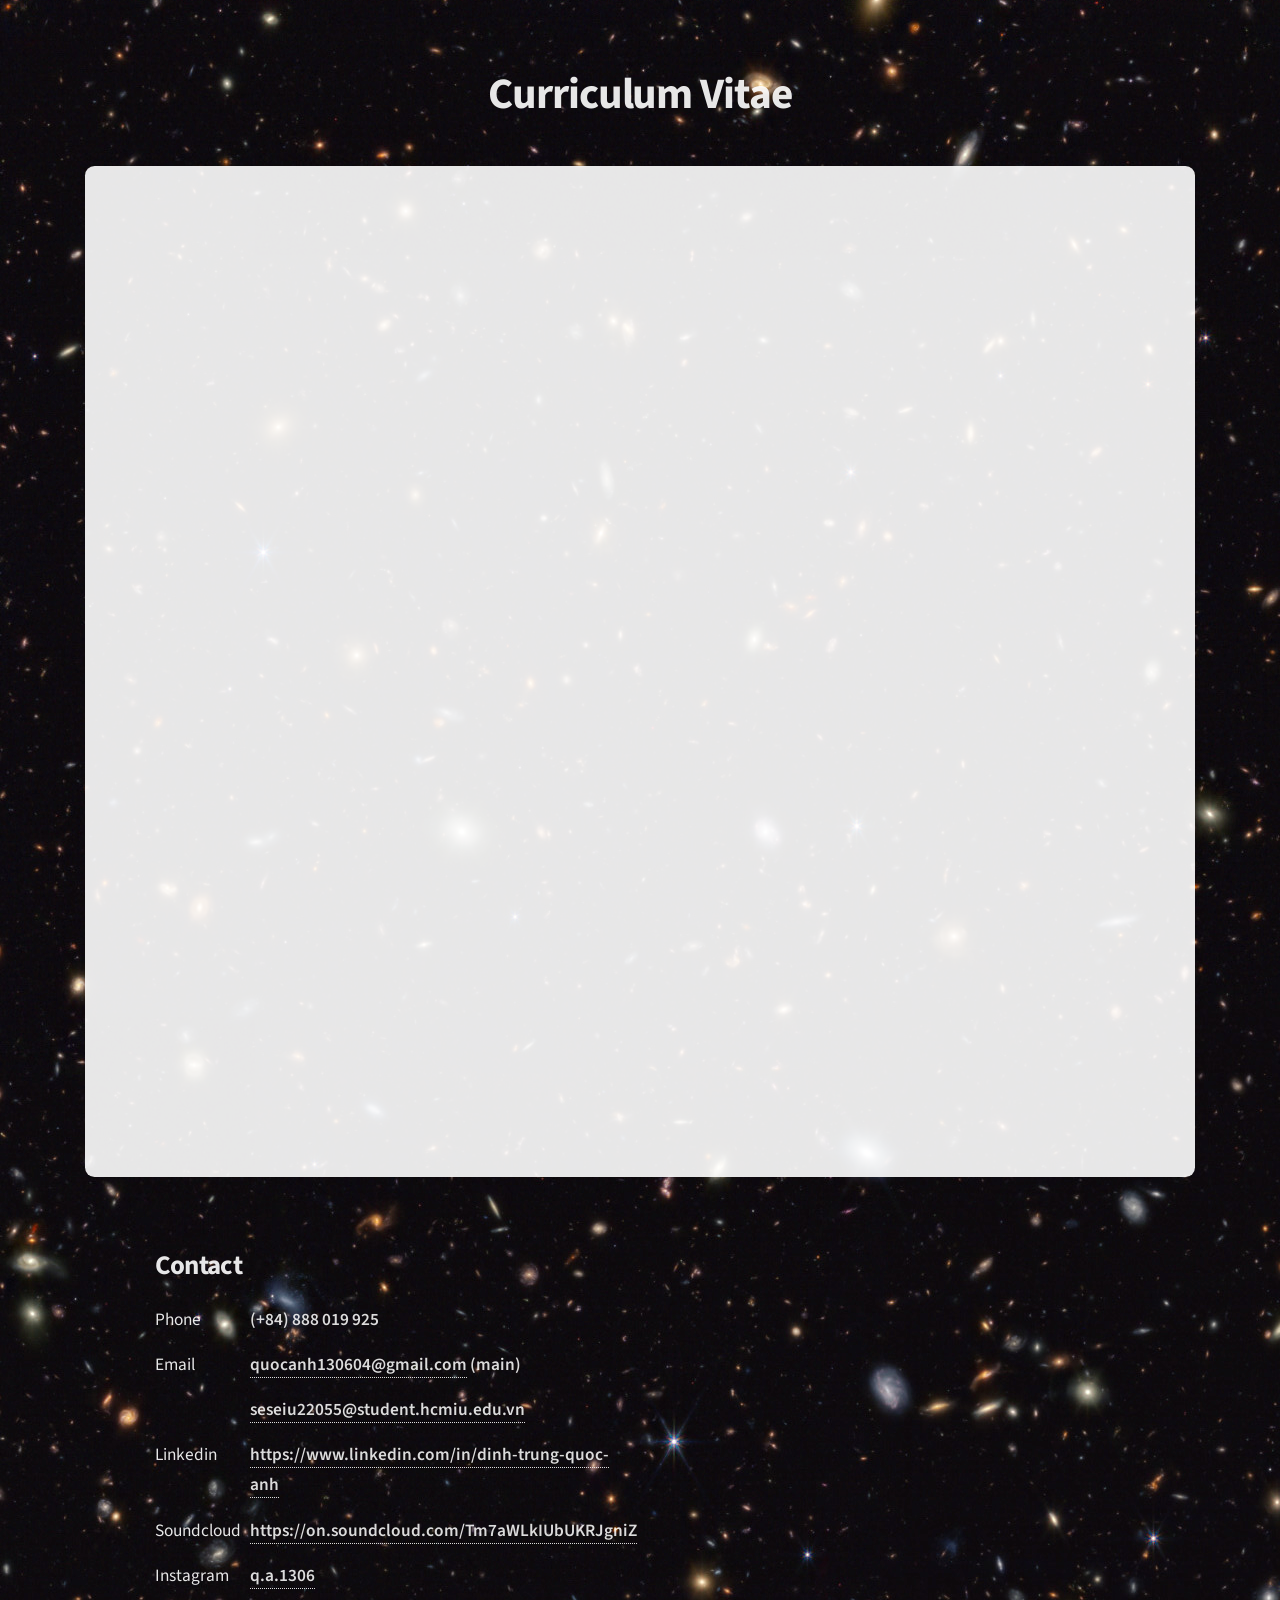
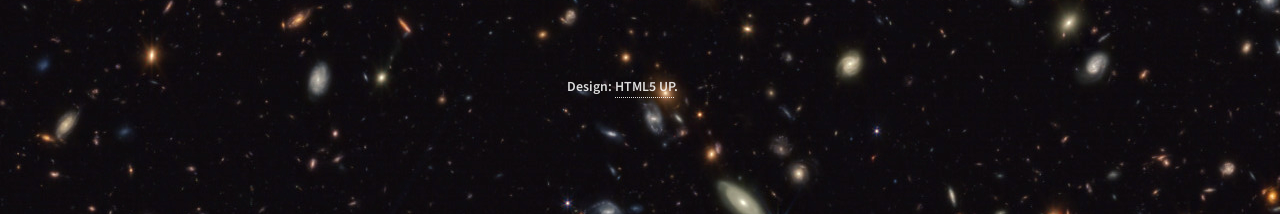
<file: generic.html>
<!DOCTYPE HTML>
<!--
	Stellar by HTML5 UP
	html5up.net | @ajlkn
	Free for personal and commercial use under the CCA 3.0 license (html5up.net/license)
-->
<html>
	<head>
		<title>Curriculum Vitae</title>
		<meta charset="utf-8" />
		<meta name="viewport" content="width=device-width, initial-scale=1, user-scalable=no" />
		<link rel="stylesheet" href="assets/css/main.css" />
		<noscript><link rel="stylesheet" href="assets/css/noscript.css" /></noscript>
	</head>
	<body class="is-preload">

		<!-- Wrapper -->
			<div id="wrapper">

				<!-- Header -->
					<header id="header">
						<h1>Curriculum Vitae</h1>
						<p></p>
					</header>

				<!-- Main -->
					<div id="main">

						<iframe  src="./QuocAnh_CV_2511.pdf" width="100%" height = 1000px></iframe>

					</div>

				<!-- Footer -->
					<footer id="footer">
						<!--
						<section>
							<h2>Aliquam sed mauris</h2>
							<p>Sed lorem ipsum dolor sit amet et nullam consequat feugiat consequat magna adipiscing tempus etiam dolore veroeros. eget dapibus mauris. Cras aliquet, nisl ut viverra sollicitudin, ligula erat egestas velit, vitae tincidunt odio.</p>
							<ul class="actions">
								<li><a href="generic.html" class="button">Learn More</a></li>
							</ul>
						</section>
						-->
						<section>
							<h2>Contact</h2>
							<dl class="alt">
								<dt>Phone</dt>
								<dd>(+84) 888 019 925</dd>
								<dt>Email</dt>
								<dd><a href="#">quocanh130604@gmail.com</a> (main) </dd>
								<dd><a href="#">seseiu22055@student.hcmiu.edu.vn</a></dd>
								<dt>Linkedin</dt>
								<dd><a href="https://www.linkedin.com/in/dinh-trung-quoc-anh">https://www.linkedin.com/in/dinh-trung-quoc-anh</a> </dd>
								<dt>Soundcloud</dt>
								<dd><a href="https://on.soundcloud.com/Tm7aWLkIUbUKRJgniZ">https://on.soundcloud.com/Tm7aWLkIUbUKRJgniZ</a> </dd>
								<dt>Instagram</dt>
								<dd><a href="https://www.instagram.com/q.a.1306/">q.a.1306</a> </dd>
							</dl>
							<!--
							<ul class="icons">
								<li><a href="#" class="icon brands fa-twitter alt"><span class="label">Twitter</span></a></li>
								<li><a href="#" class="icon brands fa-facebook-f alt"><span class="label">Facebook</span></a></li>
								<li><a href="#" class="icon brands fa-instagram alt"><span class="label">Instagram</span></a></li>
								<li><a href="#" class="icon brands fa-github alt"><span class="label">GitHub</span></a></li>
								<li><a href="#" class="icon brands fa-dribbble alt"><span class="label">Dribbble</span></a></li>
							</ul>
							-->
						</section>
						<p class="copyright"> Design: <a href="https://html5up.net">HTML5 UP</a>.</p>
					</footer>

			</div>

		<!-- Scripts -->
			<script src="assets/js/jquery.min.js"></script>
			<script src="assets/js/jquery.scrollex.min.js"></script>
			<script src="assets/js/jquery.scrolly.min.js"></script>
			<script src="assets/js/browser.min.js"></script>
			<script src="assets/js/breakpoints.min.js"></script>
			<script src="assets/js/util.js"></script>
			<script src="assets/js/main.js"></script>

	</body>
</html>
</file>
<file: assets/css/noscript.css>
/*
	Stellar by HTML5 UP
	html5up.net | @ajlkn
	Free for personal and commercial use under the CCA 3.0 license (html5up.net/license)
*/

/* Header */

	body.is-preload #header.alt > * {
		opacity: 1;
	}

	body.is-preload #header.alt .logo {
		-moz-transform: none;
		-webkit-transform: none;
		-ms-transform: none;
		transform: none;
	}
</file>
<file: assets/css/main.css>
@import url(fontawesome-all.min.css);
@import 'https://fonts.googleapis.com/css?family=Source+Sans+Pro:300,400';

/*
	Stellar by HTML5 UP
	html5up.net | @ajlkn
	Free for personal and commercial use under the CCA 3.0 license (html5up.net/license)
*/

html, body, div, span, applet, object,
iframe, h1, h2, h3, h4, h5, h6, p, blockquote,
pre, a, abbr, acronym, address, big, cite,
code, del, dfn, em, img, ins, kbd, q, s, samp,
small, strike, strong, sub, sup, tt, var, b,
u, i, center, dl, dt, dd, ol, ul, li, fieldset,
form, label, legend, table, caption, tbody,
tfoot, thead, tr, th, td, article, aside,
canvas, details, embed, figure, figcaption,
footer, header, hgroup, menu, nav, output, ruby,
section, summary, time, mark, audio, video {
	margin: 0;
	padding: 0;
	border: 0;
	font-size: 100%;
	font: inherit;
	vertical-align: baseline;}

article, aside, details, figcaption, figure,
footer, header, hgroup, menu, nav, section {
	display: block;}

body {
	line-height: 1;
}

ol, ul {
	list-style: none;
}

blockquote, q {
	quotes: none;
}

	blockquote:before, blockquote:after, q:before, q:after {
		content: '';
		content: none;
	}

table {
	border-collapse: collapse;
	border-spacing: 0;
}

body {
	-webkit-text-size-adjust: none;
}

mark {
	background-color: transparent;
	color: inherit;
}

input::-moz-focus-inner {
	border: 0;
	padding: 0;
}

input, select, textarea {
	-moz-appearance: none;
	-webkit-appearance: none;
	-ms-appearance: none;
	appearance: none;
}

/* Basic */

	@-ms-viewport {
		width: device-width;
	}

	body {
		-ms-overflow-style: scrollbar;
	}

	@media screen and (max-width: 480px) {

		html, body {
			min-width: 320px;
		}

	}

	html {
		box-sizing: border-box;
	}

	*, *:before, *:after {
		box-sizing: inherit;
	}

	body {
		background-image: url("images/goods-n.png"); 
		opacity: 0.90;
		/* background-color: #935d8c;
		background-image: url("images/overlay.png"), -moz-linear-gradient(45deg, #e37682 15%, #5f4d93 85%);
		background-image: url("images/overlay.png"), -webkit-linear-gradient(45deg, #e37682 15%, #5f4d93 85%);
		background-image: url("images/overlay.png"), -ms-linear-gradient(45deg, #e37682 15%, #5f4d93 85%);
		background-image: url("images/overlay.png"), linear-gradient(45deg, #e37682 15%, #5f4d93 85%); */
	}

		body.is-preload *, body.is-preload *:before, body.is-preload *:after {
			-moz-animation: none !important;
			-webkit-animation: none !important;
			-ms-animation: none !important;
			animation: none !important;
			-moz-transition: none !important;
			-webkit-transition: none !important;
			-ms-transition: none !important;
			transition: none !important;
		}

/* Type */

	body {
		/* background-color: #935d8c; */
		color: rgba(255, 255, 255, 0.95);
	}
	

	body, input, select, textarea {
		font-family: "Source Sans Pro", Helvetica, sans-serif;
		font-size: 19pt;
		font-weight: 600;
		line-height: 1.75;
	}

		@media screen and (max-width: 1980px) {

			body, input, select, textarea {
				font-size: 13pt;
			}

		}

		
		/*
		@media screen and (max-width: 1680px) {

			body, input, select, textarea {
				font-size: 12pt;
			}

		}
		

		
		@media screen and (max-width: 360px) {

			body, input, select, textarea {
				font-size: 11pt;
			}

		} */
		

	a {
		-moz-transition: color 0.2s ease, border-bottom 0.2s ease;
		-webkit-transition: color 0.2s ease, border-bottom 0.2s ease;
		-ms-transition: color 0.2s ease, border-bottom 0.2s ease;
		transition: color 0.2s ease, border-bottom 0.2s ease;
		text-decoration: none;
		border-bottom: dotted 1px;
		color: inherit;
	}

		a:hover {
			border-bottom-color: transparent;
		}

	strong, b {
		font-weight: 400;
	}

	em, i {
		font-style: italic;
	}

	p {
		margin: 0 0 2em 0;
	}

		p.content {
			-moz-columns: 20em 2;
			-webkit-columns: 20em 2;
			-ms-columns: 20em 2;
			columns: 20em 2;
			-moz-column-gap: 2em;
			-webkit-column-gap: 2em;
			-ms-column-gap: 2em;
			column-gap: 2em;
			text-align: justify;
		}

	h1, h2, h3, h4, h5, h6 {
		font-weight: 700;
		line-height: 1.5;
		margin: 0 0 0.7em 0;
		letter-spacing: -0.025em;
	}

		h1 a, h2 a, h3 a, h4 a, h5 a, h6 a {
			color: inherit;
			text-decoration: none;
		}

	h1 {
		font-size: 2.5em;
		line-height: 1.2;
	}

	h2 {
		font-size: 1.55em;
	}

	h3 {
		font-size: 1.25em;
	}

	h4 {
		font-size: 1.1em;
	}

	h5 {
		font-size: 0.9em;
	}

	h6 {
		font-size: 0.7em;
	}

	@media screen and (max-width: 736px) {

		h1 {
			font-size: 2em;
		}

	}

	sub {
		font-size: 0.8em;
		position: relative;
		top: 0.5em;
	}

	sup {
		font-size: 0.8em;
		position: relative;
		top: -0.5em;
	}

	blockquote {
		border-left: solid 4px;
		font-style: italic;
		margin: 0 0 2em 0;
		padding: 0.5em 0 0.5em 2em;
	}

	code {
		border-radius: 8px;
		border: solid 1px;
		font-family: "Courier New", monospace;
		font-size: 0.9em;
		margin: 0 0.25em;
		padding: 0.25em 0.65em;
	}

	pre {
		-webkit-overflow-scrolling: touch;
		font-family: "Courier New", monospace;
		font-size: 0.9em;
		margin: 0 0 2em 0;
	}

		pre code {
			display: block;
			line-height: 1.75;
			padding: 1em 1.5em;
			overflow-x: auto;
		}

	hr {
		border: 0;
		border-bottom: solid 1px;
		margin: 2em 0;
	}

		hr.major {
			margin: 3em 0;
		}

	.align-left {
		text-align: left;
	}

	.align-center {
		text-align: center;
	}

	.align-right {
		text-align: right;
	}

	input, select, textarea {
		color: #ffffff;
	}

	a:hover {
		color: #ffffff;
	}

	strong, b {
		color: #ffffff;
	}

	h1, h2, h3, h4, h5, h6 {
		color: #ffffff;
	}

	blockquote {
		border-left-color: rgba(255, 255, 255, 0.35);
	}

	code {
		background: rgba(255, 255, 255, 0.075);
		border-color: rgba(255, 255, 255, 0.35);
	}

	hr {
		border-bottom-color: rgba(255, 255, 255, 0.35);
	}

/* Row */

	.row {
		display: flex;
		flex-wrap: wrap;
		box-sizing: border-box;
		align-items: stretch;
	}

		.row > * {
			box-sizing: border-box;
		}

		.row.gtr-uniform > * > :last-child {
			margin-bottom: 0;
		}

		.row.aln-left {
			justify-content: flex-start;
		}

		.row.aln-center {
			justify-content: center;
		}

		.row.aln-right {
			justify-content: flex-end;
		}

		.row.aln-top {
			align-items: flex-start;
		}

		.row.aln-middle {
			align-items: center;
		}

		.row.aln-bottom {
			align-items: flex-end;
		}

		.row > .imp {
			order: -1;
		}

		.row > .col-1 {
			width: 8.33333%;
		}

		.row > .off-1 {
			margin-left: 8.33333%;
		}

		.row > .col-2 {
			width: 16.66667%;
		}

		.row > .off-2 {
			margin-left: 16.66667%;
		}

		.row > .col-3 {
			width: 25%;
		}

		.row > .off-3 {
			margin-left: 25%;
		}

		.row > .col-4 {
			width: 33.33333%;
		}

		.row > .off-4 {
			margin-left: 33.33333%;
		}

		.row > .col-5 {
			width: 41.66667%;
		}

		.row > .off-5 {
			margin-left: 41.66667%;
		}

		.row > .col-6 {
			width: 50%;
		}

		.row > .off-6 {
			margin-left: 50%;
		}

		.row > .col-7 {
			width: 58.33333%;
		}

		.row > .off-7 {
			margin-left: 58.33333%;
		}

		.row > .col-8 {
			width: 66.66667%;
		}

		.row > .off-8 {
			margin-left: 66.66667%;
		}

		.row > .col-9 {
			width: 75%;
		}

		.row > .off-9 {
			margin-left: 75%;
		}

		.row > .col-10 {
			width: 83.33333%;
		}

		.row > .off-10 {
			margin-left: 83.33333%;
		}

		.row > .col-11 {
			width: 91.66667%;
		}

		.row > .off-11 {
			margin-left: 91.66667%;
		}

		.row > .col-12 {
			width: 100%;
		}

		.row > .off-12 {
			margin-left: 100%;
		}

		.row.gtr-0 {
			margin-top: 0;
			margin-left: 0em;
		}

			.row.gtr-0 > * {
				padding: 0 0 0 0em;
			}

			.row.gtr-0.gtr-uniform {
				margin-top: 0em;
			}

				.row.gtr-0.gtr-uniform > * {
					padding-top: 0em;
				}

		.row.gtr-25 {
			margin-top: 0;
			margin-left: -0.375em;
		}

			.row.gtr-25 > * {
				padding: 0 0 0 0.375em;
			}

			.row.gtr-25.gtr-uniform {
				margin-top: -0.375em;
			}

				.row.gtr-25.gtr-uniform > * {
					padding-top: 0.375em;
				}

		.row.gtr-50 {
			margin-top: 0;
			margin-left: -0.75em;
		}

			.row.gtr-50 > * {
				padding: 0 0 0 0.75em;
			}

			.row.gtr-50.gtr-uniform {
				margin-top: -0.75em;
			}

				.row.gtr-50.gtr-uniform > * {
					padding-top: 0.75em;
				}

		.row {
			margin-top: 0;
			margin-left: -1.5em;
		}

			.row > * {
				padding: 0 0 0 1.5em;
			}

			.row.gtr-uniform {
				margin-top: -1.5em;
			}

				.row.gtr-uniform > * {
					padding-top: 1.5em;
				}

		.row.gtr-150 {
			margin-top: 0;
			margin-left: -2.25em;
		}

			.row.gtr-150 > * {
				padding: 0 0 0 2.25em;
			}

			.row.gtr-150.gtr-uniform {
				margin-top: -2.25em;
			}

				.row.gtr-150.gtr-uniform > * {
					padding-top: 2.25em;
				}

		.row.gtr-200 {
			margin-top: 0;
			margin-left: -3em;
		}

			.row.gtr-200 > * {
				padding: 0 0 0 3em;
			}

			.row.gtr-200.gtr-uniform {
				margin-top: -3em;
			}

				.row.gtr-200.gtr-uniform > * {
					padding-top: 3em;
				}

		@media screen and (max-width: 1680px) {

			.row {
				display: flex;
				flex-wrap: wrap;
				box-sizing: border-box;
				align-items: stretch;
			}

				.row > * {
					box-sizing: border-box;
				}

				.row.gtr-uniform > * > :last-child {
					margin-bottom: 0;
				}

				.row.aln-left {
					justify-content: flex-start;
				}

				.row.aln-center {
					justify-content: center;
				}

				.row.aln-right {
					justify-content: flex-end;
				}

				.row.aln-top {
					align-items: flex-start;
				}

				.row.aln-middle {
					align-items: center;
				}

				.row.aln-bottom {
					align-items: flex-end;
				}

				.row > .imp-xlarge {
					order: -1;
				}

				.row > .col-1-xlarge {
					width: 8.33333%;
				}

				.row > .off-1-xlarge {
					margin-left: 8.33333%;
				}

				.row > .col-2-xlarge {
					width: 16.66667%;
				}

				.row > .off-2-xlarge {
					margin-left: 16.66667%;
				}

				.row > .col-3-xlarge {
					width: 25%;
				}

				.row > .off-3-xlarge {
					margin-left: 25%;
				}

				.row > .col-4-xlarge {
					width: 33.33333%;
				}

				.row > .off-4-xlarge {
					margin-left: 33.33333%;
				}

				.row > .col-5-xlarge {
					width: 41.66667%;
				}

				.row > .off-5-xlarge {
					margin-left: 41.66667%;
				}

				.row > .col-6-xlarge {
					width: 50%;
				}

				.row > .off-6-xlarge {
					margin-left: 50%;
				}

				.row > .col-7-xlarge {
					width: 58.33333%;
				}

				.row > .off-7-xlarge {
					margin-left: 58.33333%;
				}

				.row > .col-8-xlarge {
					width: 66.66667%;
				}

				.row > .off-8-xlarge {
					margin-left: 66.66667%;
				}

				.row > .col-9-xlarge {
					width: 75%;
				}

				.row > .off-9-xlarge {
					margin-left: 75%;
				}

				.row > .col-10-xlarge {
					width: 83.33333%;
				}

				.row > .off-10-xlarge {
					margin-left: 83.33333%;
				}

				.row > .col-11-xlarge {
					width: 91.66667%;
				}

				.row > .off-11-xlarge {
					margin-left: 91.66667%;
				}

				.row > .col-12-xlarge {
					width: 100%;
				}

				.row > .off-12-xlarge {
					margin-left: 100%;
				}

				.row.gtr-0 {
					margin-top: 0;
					margin-left: 0em;
				}

					.row.gtr-0 > * {
						padding: 0 0 0 0em;
					}

					.row.gtr-0.gtr-uniform {
						margin-top: 0em;
					}

						.row.gtr-0.gtr-uniform > * {
							padding-top: 0em;
						}

				.row.gtr-25 {
					margin-top: 0;
					margin-left: -0.375em;
				}

					.row.gtr-25 > * {
						padding: 0 0 0 0.375em;
					}

					.row.gtr-25.gtr-uniform {
						margin-top: -0.375em;
					}

						.row.gtr-25.gtr-uniform > * {
							padding-top: 0.375em;
						}

				.row.gtr-50 {
					margin-top: 0;
					margin-left: -0.75em;
				}

					.row.gtr-50 > * {
						padding: 0 0 0 0.75em;
					}

					.row.gtr-50.gtr-uniform {
						margin-top: -0.75em;
					}

						.row.gtr-50.gtr-uniform > * {
							padding-top: 0.75em;
						}

				.row {
					margin-top: 0;
					margin-left: -1.5em;
				}

					.row > * {
						padding: 0 0 0 1.5em;
					}

					.row.gtr-uniform {
						margin-top: -1.5em;
					}

						.row.gtr-uniform > * {
							padding-top: 1.5em;
						}

				.row.gtr-150 {
					margin-top: 0;
					margin-left: -2.25em;
				}

					.row.gtr-150 > * {
						padding: 0 0 0 2.25em;
					}

					.row.gtr-150.gtr-uniform {
						margin-top: -2.25em;
					}

						.row.gtr-150.gtr-uniform > * {
							padding-top: 2.25em;
						}

				.row.gtr-200 {
					margin-top: 0;
					margin-left: -3em;
				}

					.row.gtr-200 > * {
						padding: 0 0 0 3em;
					}

					.row.gtr-200.gtr-uniform {
						margin-top: -3em;
					}

						.row.gtr-200.gtr-uniform > * {
							padding-top: 3em;
						}

		}

		@media screen and (max-width: 1280px) {

			.row {
				display: flex;
				flex-wrap: wrap;
				box-sizing: border-box;
				align-items: stretch;
			}

				.row > * {
					box-sizing: border-box;
				}

				.row.gtr-uniform > * > :last-child {
					margin-bottom: 0;
				}

				.row.aln-left {
					justify-content: flex-start;
				}

				.row.aln-center {
					justify-content: center;
				}

				.row.aln-right {
					justify-content: flex-end;
				}

				.row.aln-top {
					align-items: flex-start;
				}

				.row.aln-middle {
					align-items: center;
				}

				.row.aln-bottom {
					align-items: flex-end;
				}

				.row > .imp-large {
					order: -1;
				}

				.row > .col-1-large {
					width: 8.33333%;
				}

				.row > .off-1-large {
					margin-left: 8.33333%;
				}

				.row > .col-2-large {
					width: 16.66667%;
				}

				.row > .off-2-large {
					margin-left: 16.66667%;
				}

				.row > .col-3-large {
					width: 25%;
				}

				.row > .off-3-large {
					margin-left: 25%;
				}

				.row > .col-4-large {
					width: 33.33333%;
				}

				.row > .off-4-large {
					margin-left: 33.33333%;
				}

				.row > .col-5-large {
					width: 41.66667%;
				}

				.row > .off-5-large {
					margin-left: 41.66667%;
				}

				.row > .col-6-large {
					width: 50%;
				}

				.row > .off-6-large {
					margin-left: 50%;
				}

				.row > .col-7-large {
					width: 58.33333%;
				}

				.row > .off-7-large {
					margin-left: 58.33333%;
				}

				.row > .col-8-large {
					width: 66.66667%;
				}

				.row > .off-8-large {
					margin-left: 66.66667%;
				}

				.row > .col-9-large {
					width: 75%;
				}

				.row > .off-9-large {
					margin-left: 75%;
				}

				.row > .col-10-large {
					width: 83.33333%;
				}

				.row > .off-10-large {
					margin-left: 83.33333%;
				}

				.row > .col-11-large {
					width: 91.66667%;
				}

				.row > .off-11-large {
					margin-left: 91.66667%;
				}

				.row > .col-12-large {
					width: 100%;
				}

				.row > .off-12-large {
					margin-left: 100%;
				}

				.row.gtr-0 {
					margin-top: 0;
					margin-left: 0em;
				}

					.row.gtr-0 > * {
						padding: 0 0 0 0em;
					}

					.row.gtr-0.gtr-uniform {
						margin-top: 0em;
					}

						.row.gtr-0.gtr-uniform > * {
							padding-top: 0em;
						}

				.row.gtr-25 {
					margin-top: 0;
					margin-left: -0.375em;
				}

					.row.gtr-25 > * {
						padding: 0 0 0 0.375em;
					}

					.row.gtr-25.gtr-uniform {
						margin-top: -0.375em;
					}

						.row.gtr-25.gtr-uniform > * {
							padding-top: 0.375em;
						}

				.row.gtr-50 {
					margin-top: 0;
					margin-left: -0.75em;
				}

					.row.gtr-50 > * {
						padding: 0 0 0 0.75em;
					}

					.row.gtr-50.gtr-uniform {
						margin-top: -0.75em;
					}

						.row.gtr-50.gtr-uniform > * {
							padding-top: 0.75em;
						}

				.row {
					margin-top: 0;
					margin-left: -1.5em;
				}

					.row > * {
						padding: 0 0 0 1.5em;
					}

					.row.gtr-uniform {
						margin-top: -1.5em;
					}

						.row.gtr-uniform > * {
							padding-top: 1.5em;
						}

				.row.gtr-150 {
					margin-top: 0;
					margin-left: -2.25em;
				}

					.row.gtr-150 > * {
						padding: 0 0 0 2.25em;
					}

					.row.gtr-150.gtr-uniform {
						margin-top: -2.25em;
					}

						.row.gtr-150.gtr-uniform > * {
							padding-top: 2.25em;
						}

				.row.gtr-200 {
					margin-top: 0;
					margin-left: -3em;
				}

					.row.gtr-200 > * {
						padding: 0 0 0 3em;
					}

					.row.gtr-200.gtr-uniform {
						margin-top: -3em;
					}

						.row.gtr-200.gtr-uniform > * {
							padding-top: 3em;
						}

		}

		@media screen and (max-width: 980px) {

			.row {
				display: flex;
				flex-wrap: wrap;
				box-sizing: border-box;
				align-items: stretch;
			}

				.row > * {
					box-sizing: border-box;
				}

				.row.gtr-uniform > * > :last-child {
					margin-bottom: 0;
				}

				.row.aln-left {
					justify-content: flex-start;
				}

				.row.aln-center {
					justify-content: center;
				}

				.row.aln-right {
					justify-content: flex-end;
				}

				.row.aln-top {
					align-items: flex-start;
				}

				.row.aln-middle {
					align-items: center;
				}

				.row.aln-bottom {
					align-items: flex-end;
				}

				.row > .imp-medium {
					order: -1;
				}

				.row > .col-1-medium {
					width: 8.33333%;
				}

				.row > .off-1-medium {
					margin-left: 8.33333%;
				}

				.row > .col-2-medium {
					width: 16.66667%;
				}

				.row > .off-2-medium {
					margin-left: 16.66667%;
				}

				.row > .col-3-medium {
					width: 25%;
				}

				.row > .off-3-medium {
					margin-left: 25%;
				}

				.row > .col-4-medium {
					width: 33.33333%;
				}

				.row > .off-4-medium {
					margin-left: 33.33333%;
				}

				.row > .col-5-medium {
					width: 41.66667%;
				}

				.row > .off-5-medium {
					margin-left: 41.66667%;
				}

				.row > .col-6-medium {
					width: 50%;
				}

				.row > .off-6-medium {
					margin-left: 50%;
				}

				.row > .col-7-medium {
					width: 58.33333%;
				}

				.row > .off-7-medium {
					margin-left: 58.33333%;
				}

				.row > .col-8-medium {
					width: 66.66667%;
				}

				.row > .off-8-medium {
					margin-left: 66.66667%;
				}

				.row > .col-9-medium {
					width: 75%;
				}

				.row > .off-9-medium {
					margin-left: 75%;
				}

				.row > .col-10-medium {
					width: 83.33333%;
				}

				.row > .off-10-medium {
					margin-left: 83.33333%;
				}

				.row > .col-11-medium {
					width: 91.66667%;
				}

				.row > .off-11-medium {
					margin-left: 91.66667%;
				}

				.row > .col-12-medium {
					width: 100%;
				}

				.row > .off-12-medium {
					margin-left: 100%;
				}

				.row.gtr-0 {
					margin-top: 0;
					margin-left: 0em;
				}

					.row.gtr-0 > * {
						padding: 0 0 0 0em;
					}

					.row.gtr-0.gtr-uniform {
						margin-top: 0em;
					}

						.row.gtr-0.gtr-uniform > * {
							padding-top: 0em;
						}

				.row.gtr-25 {
					margin-top: 0;
					margin-left: -0.375em;
				}

					.row.gtr-25 > * {
						padding: 0 0 0 0.375em;
					}

					.row.gtr-25.gtr-uniform {
						margin-top: -0.375em;
					}

						.row.gtr-25.gtr-uniform > * {
							padding-top: 0.375em;
						}

				.row.gtr-50 {
					margin-top: 0;
					margin-left: -0.75em;
				}

					.row.gtr-50 > * {
						padding: 0 0 0 0.75em;
					}

					.row.gtr-50.gtr-uniform {
						margin-top: -0.75em;
					}

						.row.gtr-50.gtr-uniform > * {
							padding-top: 0.75em;
						}

				.row {
					margin-top: 0;
					margin-left: -1.5em;
				}

					.row > * {
						padding: 0 0 0 1.5em;
					}

					.row.gtr-uniform {
						margin-top: -1.5em;
					}

						.row.gtr-uniform > * {
							padding-top: 1.5em;
						}

				.row.gtr-150 {
					margin-top: 0;
					margin-left: -2.25em;
				}

					.row.gtr-150 > * {
						padding: 0 0 0 2.25em;
					}

					.row.gtr-150.gtr-uniform {
						margin-top: -2.25em;
					}

						.row.gtr-150.gtr-uniform > * {
							padding-top: 2.25em;
						}

				.row.gtr-200 {
					margin-top: 0;
					margin-left: -3em;
				}

					.row.gtr-200 > * {
						padding: 0 0 0 3em;
					}

					.row.gtr-200.gtr-uniform {
						margin-top: -3em;
					}

						.row.gtr-200.gtr-uniform > * {
							padding-top: 3em;
						}

		}

		@media screen and (max-width: 736px) {

			.row {
				display: flex;
				flex-wrap: wrap;
				box-sizing: border-box;
				align-items: stretch;
			}

				.row > * {
					box-sizing: border-box;
				}

				.row.gtr-uniform > * > :last-child {
					margin-bottom: 0;
				}

				.row.aln-left {
					justify-content: flex-start;
				}

				.row.aln-center {
					justify-content: center;
				}

				.row.aln-right {
					justify-content: flex-end;
				}

				.row.aln-top {
					align-items: flex-start;
				}

				.row.aln-middle {
					align-items: center;
				}

				.row.aln-bottom {
					align-items: flex-end;
				}

				.row > .imp-small {
					order: -1;
				}

				.row > .col-1-small {
					width: 8.33333%;
				}

				.row > .off-1-small {
					margin-left: 8.33333%;
				}

				.row > .col-2-small {
					width: 16.66667%;
				}

				.row > .off-2-small {
					margin-left: 16.66667%;
				}

				.row > .col-3-small {
					width: 25%;
				}

				.row > .off-3-small {
					margin-left: 25%;
				}

				.row > .col-4-small {
					width: 33.33333%;
				}

				.row > .off-4-small {
					margin-left: 33.33333%;
				}

				.row > .col-5-small {
					width: 41.66667%;
				}

				.row > .off-5-small {
					margin-left: 41.66667%;
				}

				.row > .col-6-small {
					width: 50%;
				}

				.row > .off-6-small {
					margin-left: 50%;
				}

				.row > .col-7-small {
					width: 58.33333%;
				}

				.row > .off-7-small {
					margin-left: 58.33333%;
				}

				.row > .col-8-small {
					width: 66.66667%;
				}

				.row > .off-8-small {
					margin-left: 66.66667%;
				}

				.row > .col-9-small {
					width: 75%;
				}

				.row > .off-9-small {
					margin-left: 75%;
				}

				.row > .col-10-small {
					width: 83.33333%;
				}

				.row > .off-10-small {
					margin-left: 83.33333%;
				}

				.row > .col-11-small {
					width: 91.66667%;
				}

				.row > .off-11-small {
					margin-left: 91.66667%;
				}

				.row > .col-12-small {
					width: 100%;
				}

				.row > .off-12-small {
					margin-left: 100%;
				}

				.row.gtr-0 {
					margin-top: 0;
					margin-left: 0em;
				}

					.row.gtr-0 > * {
						padding: 0 0 0 0em;
					}

					.row.gtr-0.gtr-uniform {
						margin-top: 0em;
					}

						.row.gtr-0.gtr-uniform > * {
							padding-top: 0em;
						}

				.row.gtr-25 {
					margin-top: 0;
					margin-left: -0.25em;
				}

					.row.gtr-25 > * {
						padding: 0 0 0 0.25em;
					}

					.row.gtr-25.gtr-uniform {
						margin-top: -0.25em;
					}

						.row.gtr-25.gtr-uniform > * {
							padding-top: 0.25em;
						}

				.row.gtr-50 {
					margin-top: 0;
					margin-left: -0.5em;
				}

					.row.gtr-50 > * {
						padding: 0 0 0 0.5em;
					}

					.row.gtr-50.gtr-uniform {
						margin-top: -0.5em;
					}

						.row.gtr-50.gtr-uniform > * {
							padding-top: 0.5em;
						}

				.row {
					margin-top: 0;
					margin-left: -1em;
				}

					.row > * {
						padding: 0 0 0 1em;
					}

					.row.gtr-uniform {
						margin-top: -1em;
					}

						.row.gtr-uniform > * {
							padding-top: 1em;
						}

				.row.gtr-150 {
					margin-top: 0;
					margin-left: -1.5em;
				}

					.row.gtr-150 > * {
						padding: 0 0 0 1.5em;
					}

					.row.gtr-150.gtr-uniform {
						margin-top: -1.5em;
					}

						.row.gtr-150.gtr-uniform > * {
							padding-top: 1.5em;
						}

				.row.gtr-200 {
					margin-top: 0;
					margin-left: -2em;
				}

					.row.gtr-200 > * {
						padding: 0 0 0 2em;
					}

					.row.gtr-200.gtr-uniform {
						margin-top: -2em;
					}

						.row.gtr-200.gtr-uniform > * {
							padding-top: 2em;
						}

		}

		@media screen and (max-width: 480px) {

			.row {
				display: flex;
				flex-wrap: wrap;
				box-sizing: border-box;
				align-items: stretch;
			}

				.row > * {
					box-sizing: border-box;
				}

				.row.gtr-uniform > * > :last-child {
					margin-bottom: 0;
				}

				.row.aln-left {
					justify-content: flex-start;
				}

				.row.aln-center {
					justify-content: center;
				}

				.row.aln-right {
					justify-content: flex-end;
				}

				.row.aln-top {
					align-items: flex-start;
				}

				.row.aln-middle {
					align-items: center;
				}

				.row.aln-bottom {
					align-items: flex-end;
				}

				.row > .imp-xsmall {
					order: -1;
				}

				.row > .col-1-xsmall {
					width: 8.33333%;
				}

				.row > .off-1-xsmall {
					margin-left: 8.33333%;
				}

				.row > .col-2-xsmall {
					width: 16.66667%;
				}

				.row > .off-2-xsmall {
					margin-left: 16.66667%;
				}

				.row > .col-3-xsmall {
					width: 25%;
				}

				.row > .off-3-xsmall {
					margin-left: 25%;
				}

				.row > .col-4-xsmall {
					width: 33.33333%;
				}

				.row > .off-4-xsmall {
					margin-left: 33.33333%;
				}

				.row > .col-5-xsmall {
					width: 41.66667%;
				}

				.row > .off-5-xsmall {
					margin-left: 41.66667%;
				}

				.row > .col-6-xsmall {
					width: 50%;
				}

				.row > .off-6-xsmall {
					margin-left: 50%;
				}

				.row > .col-7-xsmall {
					width: 58.33333%;
				}

				.row > .off-7-xsmall {
					margin-left: 58.33333%;
				}

				.row > .col-8-xsmall {
					width: 66.66667%;
				}

				.row > .off-8-xsmall {
					margin-left: 66.66667%;
				}

				.row > .col-9-xsmall {
					width: 75%;
				}

				.row > .off-9-xsmall {
					margin-left: 75%;
				}

				.row > .col-10-xsmall {
					width: 83.33333%;
				}

				.row > .off-10-xsmall {
					margin-left: 83.33333%;
				}

				.row > .col-11-xsmall {
					width: 91.66667%;
				}

				.row > .off-11-xsmall {
					margin-left: 91.66667%;
				}

				.row > .col-12-xsmall {
					width: 100%;
				}

				.row > .off-12-xsmall {
					margin-left: 100%;
				}

				.row.gtr-0 {
					margin-top: 0;
					margin-left: 0em;
				}

					.row.gtr-0 > * {
						padding: 0 0 0 0em;
					}

					.row.gtr-0.gtr-uniform {
						margin-top: 0em;
					}

						.row.gtr-0.gtr-uniform > * {
							padding-top: 0em;
						}

				.row.gtr-25 {
					margin-top: 0;
					margin-left: -0.3125em;
				}

					.row.gtr-25 > * {
						padding: 0 0 0 0.3125em;
					}

					.row.gtr-25.gtr-uniform {
						margin-top: -0.3125em;
					}

						.row.gtr-25.gtr-uniform > * {
							padding-top: 0.3125em;
						}

				.row.gtr-50 {
					margin-top: 0;
					margin-left: -0.625em;
				}

					.row.gtr-50 > * {
						padding: 0 0 0 0.625em;
					}

					.row.gtr-50.gtr-uniform {
						margin-top: -0.625em;
					}

						.row.gtr-50.gtr-uniform > * {
							padding-top: 0.625em;
						}

				.row {
					margin-top: 0;
					margin-left: -1.25em;
				}

					.row > * {
						padding: 0 0 0 1.25em;
					}

					.row.gtr-uniform {
						margin-top: -1.25em;
					}

						.row.gtr-uniform > * {
							padding-top: 1.25em;
						}

				.row.gtr-150 {
					margin-top: 0;
					margin-left: -1.875em;
				}

					.row.gtr-150 > * {
						padding: 0 0 0 1.875em;
					}

					.row.gtr-150.gtr-uniform {
						margin-top: -1.875em;
					}

						.row.gtr-150.gtr-uniform > * {
							padding-top: 1.875em;
						}

				.row.gtr-200 {
					margin-top: 0;
					margin-left: -2.5em;
				}

					.row.gtr-200 > * {
						padding: 0 0 0 2.5em;
					}

					.row.gtr-200.gtr-uniform {
						margin-top: -2.5em;
					}

						.row.gtr-200.gtr-uniform > * {
							padding-top: 2.5em;
						}

		}

/* Box */

	.box {
		border-radius: 8px;
		border: solid;
		margin-bottom: 2em;
		padding: 1.5em;
	}

		.box > :last-child,
		.box > :last-child > :last-child,
		.box > :last-child > :last-child > :last-child {
			margin-bottom: 0;
		}

		.box.alt {
			border: 0;
			border-radius: 0;
			padding: 0;
		}

	.box {
		border-color: rgba(255, 255, 255, 0.35);
	}

/* Button */

	input[type="submit"],
	input[type="reset"],
	input[type="button"],
	button,
	.button {
		-moz-appearance: none;
		-webkit-appearance: none;
		-ms-appearance: none;
		appearance: none;
		-moz-transition: background-color 0.2s ease-in-out, color 0.2s ease-in-out;
		-webkit-transition: background-color 0.2s ease-in-out, color 0.2s ease-in-out;
		-ms-transition: background-color 0.2s ease-in-out, color 0.2s ease-in-out;
		transition: background-color 0.2s ease-in-out, color 0.2s ease-in-out;
		border-radius: 8px;
		border: 0;
		cursor: pointer;
		display: inline-block;
		font-weight: 700;
		height: 2.75em;
		line-height: 2.75em;
		min-width: 9.25em;
		padding: 0 1.5em;
		text-align: center;
		text-decoration: none;
		white-space: nowrap;
	}

		input[type="submit"].icon,
		input[type="reset"].icon,
		input[type="button"].icon,
		button.icon,
		.button.icon {
			padding-left: 1.35em;
		}

			input[type="submit"].icon:before,
			input[type="reset"].icon:before,
			input[type="button"].icon:before,
			button.icon:before,
			.button.icon:before {
				margin-right: 0.5em;
			}

		input[type="submit"].fit,
		input[type="reset"].fit,
		input[type="button"].fit,
		button.fit,
		.button.fit {
			width: 100%;
		}

		input[type="submit"].small,
		input[type="reset"].small,
		input[type="button"].small,
		button.small,
		.button.small {
			font-size: 0.8em;
		}

		input[type="submit"].large,
		input[type="reset"].large,
		input[type="button"].large,
		button.large,
		.button.large {
			font-size: 1.35em;
		}

		input[type="submit"].disabled, input[type="submit"]:disabled,
		input[type="reset"].disabled,
		input[type="reset"]:disabled,
		input[type="button"].disabled,
		input[type="button"]:disabled,
		button.disabled,
		button:disabled,
		.button.disabled,
		.button:disabled {
			pointer-events: none;
			opacity: 0.25;
		}

		@media screen and (max-width: 736px) {

			input[type="submit"],
			input[type="reset"],
			input[type="button"],
			button,
			.button {
				min-width: 0;
			}

		}

	input[type="submit"],
	input[type="reset"],
	input[type="button"],
	button,
	.button {
		background-color: transparent;
		box-shadow: inset 0 0 0 1px rgba(255, 255, 255, 0.35);
		color: #ffffff !important;
	}

		input[type="submit"]:hover,
		input[type="reset"]:hover,
		input[type="button"]:hover,
		button:hover,
		.button:hover {
			background-color: rgba(255, 255, 255, 0.075);
		}

		input[type="submit"]:active,
		input[type="reset"]:active,
		input[type="button"]:active,
		button:active,
		.button:active {
			background-color: rgba(25, 25, 112, 0.2);
		}

		input[type="submit"].icon:before,
		input[type="reset"].icon:before,
		input[type="button"].icon:before,
		button.icon:before,
		.button.icon:before {
			color: rgba(255, 255, 255, 0.5);
		}

		input[type="submit"].primary,
		input[type="reset"].primary,
		input[type="button"].primary,
		button.primary,
		.button.primary {
			background-color: #8cc9f0;
			color: #ffffff !important;
			box-shadow: none;
		}

			input[type="submit"].primary:hover,
			input[type="reset"].primary:hover,
			input[type="button"].primary:hover,
			button.primary:hover,
			.button.primary:hover {
				background-color: #9acff2;
			}

			input[type="submit"].primary:active,
			input[type="reset"].primary:active,
			input[type="button"].primary:active,
			button.primary:active,
			.button.primary:active {
				background-color: #7ec3ee;
			}

			input[type="submit"].primary.icon:before,
			input[type="reset"].primary.icon:before,
			input[type="button"].primary.icon:before,
			button.primary.icon:before,
			.button.primary.icon:before {
				color: #ffffff !important;
			}

/* Form */

	form {
		margin: 0 0 2em 0;
	}

	label {
		display: block;
		font-size: 0.9em;
		font-weight: 400;
		margin: 0 0 1em 0;
	}

	input[type="text"],
	input[type="password"],
	input[type="email"],
	select,
	textarea {
		-moz-appearance: none;
		-webkit-appearance: none;
		-ms-appearance: none;
		appearance: none;
		border-radius: 8px;
		border: solid 1px;
		color: inherit;
		display: block;
		outline: 0;
		padding: 0 1em;
		text-decoration: none;
		width: 100%;
	}

		input[type="text"]:invalid,
		input[type="password"]:invalid,
		input[type="email"]:invalid,
		select:invalid,
		textarea:invalid {
			box-shadow: none;
		}

	select {
		background-size: 1.25rem;
		background-repeat: no-repeat;
		background-position: calc(100% - 1rem) center;
		height: 2.75em;
		padding-right: 2.75em;
		text-overflow: ellipsis;
	}

		select:focus::-ms-value {
			background-color: transparent;
		}

		select::-ms-expand {
			display: none;
		}

	input[type="text"],
	input[type="password"],
	input[type="email"],
	select {
		height: 2.75em;
	}

	textarea {
		padding: 0.75em 1em;
	}

	input[type="checkbox"],
	input[type="radio"] {
		-moz-appearance: none;
		-webkit-appearance: none;
		-ms-appearance: none;
		appearance: none;
		display: block;
		float: left;
		margin-right: -2em;
		opacity: 0;
		width: 1em;
		z-index: -1;
	}

		input[type="checkbox"] + label,
		input[type="radio"] + label {
			text-decoration: none;
			cursor: pointer;
			display: inline-block;
			font-size: 1em;
			font-weight: 300;
			padding-left: 2.4em;
			padding-right: 0.75em;
			position: relative;
		}

			input[type="checkbox"] + label:before,
			input[type="radio"] + label:before {
				-moz-osx-font-smoothing: grayscale;
				-webkit-font-smoothing: antialiased;
				display: inline-block;
				font-style: normal;
				font-variant: normal;
				text-rendering: auto;
				line-height: 1;
				text-transform: none !important;
				font-family: 'Font Awesome 5 Free';
				font-weight: 900;
			}

			input[type="checkbox"] + label:before,
			input[type="radio"] + label:before {
				border-radius: 8px;
				border: solid 1px;
				content: '';
				display: inline-block;
				font-size: 0.8em;
				height: 2.0625em;
				left: 0;
				line-height: 2.0625em;
				position: absolute;
				text-align: center;
				top: 0;
				width: 2.0625em;
			}

		input[type="checkbox"]:checked + label:before,
		input[type="radio"]:checked + label:before {
			content: '\f00c';
		}

	input[type="checkbox"] + label:before {
		border-radius: 8px;
	}

	input[type="radio"] + label:before {
		border-radius: 100%;
	}

	::-webkit-input-placeholder {
		opacity: 1.0;
	}

	:-moz-placeholder {
		opacity: 1.0;
	}

	::-moz-placeholder {
		opacity: 1.0;
	}

	:-ms-input-placeholder {
		opacity: 1.0;
	}

	label {
		color: #ffffff;
	}

	input[type="text"],
	input[type="password"],
	input[type="email"],
	select,
	textarea {
		background-color: rgba(255, 255, 255, 0.075);
		border-color: rgba(255, 255, 255, 0.35);
	}

		input[type="text"]:focus,
		input[type="password"]:focus,
		input[type="email"]:focus,
		select:focus,
		textarea:focus {
			border-color: #8cc9f0;
			box-shadow: 0 0 0 1px #8cc9f0;
		}

	select {
		background-image: url("data:image/svg+xml;charset=utf8,%3Csvg xmlns='http://www.w3.org/2000/svg' width='40' height='40' preserveAspectRatio='none' viewBox='0 0 40 40'%3E%3Cpath d='M9.4,12.3l10.4,10.4l10.4-10.4c0.2-0.2,0.5-0.4,0.9-0.4c0.3,0,0.6,0.1,0.9,0.4l3.3,3.3c0.2,0.2,0.4,0.5,0.4,0.9 c0,0.4-0.1,0.6-0.4,0.9L20.7,31.9c-0.2,0.2-0.5,0.4-0.9,0.4c-0.3,0-0.6-0.1-0.9-0.4L4.3,17.3c-0.2-0.2-0.4-0.5-0.4-0.9 c0-0.4,0.1-0.6,0.4-0.9l3.3-3.3c0.2-0.2,0.5-0.4,0.9-0.4S9.1,12.1,9.4,12.3z' fill='rgba(255, 255, 255, 0.35)' /%3E%3C/svg%3E");
	}

		select option {
			color: #ffffff;
			background: #935d8c;
		}

	input[type="checkbox"] + label,
	input[type="radio"] + label {
		color: rgba(255, 255, 255, 0.65);
	}

		input[type="checkbox"] + label:before,
		input[type="radio"] + label:before {
			background: rgba(255, 255, 255, 0.075);
			border-color: rgba(255, 255, 255, 0.35);
		}

	input[type="checkbox"]:checked + label:before,
	input[type="radio"]:checked + label:before {
		background-color: #ffffff;
		border-color: #ffffff;
		color: #935d8c;
	}

	input[type="checkbox"]:focus + label:before,
	input[type="radio"]:focus + label:before {
		border-color: #8cc9f0;
		box-shadow: 0 0 0 1px #8cc9f0;
	}

	::-webkit-input-placeholder {
		color: rgba(255, 255, 255, 0.5) !important;
	}

	:-moz-placeholder {
		color: rgba(255, 255, 255, 0.5) !important;
	}

	::-moz-placeholder {
		color: rgba(255, 255, 255, 0.5) !important;
	}

	:-ms-input-placeholder {
		color: rgba(255, 255, 255, 0.5) !important;
	}

	.formerize-placeholder {
		color: rgba(255, 255, 255, 0.5) !important;
	}

/* Icon */

	.icon {
		text-decoration: none;
		-moz-transition: background-color 0.2s ease-in-out, color 0.2s ease-in-out;
		-webkit-transition: background-color 0.2s ease-in-out, color 0.2s ease-in-out;
		-ms-transition: background-color 0.2s ease-in-out, color 0.2s ease-in-out;
		transition: background-color 0.2s ease-in-out, color 0.2s ease-in-out;
		border-bottom: none;
		position: relative;
	}

		.icon:before {
			-moz-osx-font-smoothing: grayscale;
			-webkit-font-smoothing: antialiased;
			display: inline-block;
			font-style: normal;
			font-variant: normal;
			text-rendering: auto;
			line-height: 1;
			text-transform: none !important;
			font-family: 'Font Awesome 5 Free';
			font-weight: 400;
		}

		.icon > .label {
			display: none;
		}

		.icon:before {
			line-height: solid;
		}

		.icon.solid:before {
			font-weight: 900;
		}

		.icon.brands:before {
			font-family: 'Font Awesome 5 Brands';
		}

		.icon.major {
			border: solid 1px;
			display: inline-block;
			border-radius: 100%;
			padding: 0.65em;
			margin: 0 0 2em 0;
			cursor: default;
		}

			.icon.major:before {
				display: inline-block;
				font-size: 6.25rem;
				width: 2.25em;
				height: 2.25em;
				line-height: 2.2em;
				border-radius: 100%;
				border: solid 1px;
				text-align: center;
			}

		.icon.alt {
			display: inline-block;
			border: solid 1px;
			border-radius: 100%;
		}

			.icon.alt:before {
				display: block;
				font-size: 1.25em;
				width: 2em;
				height: 2em;
				text-align: center;
				line-height: 2em;
			}

		.icon.style1 {
			color: #efa8b0;
		}

		.icon.style2 {
			color: #c79cc8;
		}

		.icon.style3 {
			color: #a89cc8;
		}

		.icon.style4 {
			color: #9bb2e1;
		}

		.icon.style5 {
			color: #8cc9f0;
		}

		@media screen and (max-width: 1680px) {

			.icon.major:before {
				font-size: 5.5rem;
			}

		}

		@media screen and (max-width: 1280px) {

			.icon.major:before {
				font-size: 4.75rem;
			}

		}

		@media screen and (max-width: 736px) {

			.icon.major {
				margin: 0 0 1.5em 0;
				padding: 0.35em;
			}

				.icon.major:before {
					font-size: 3.5rem;
				}

		}

	.icon.major {
		border-color: rgba(255, 255, 255, 0.35);
	}

		.icon.major:before {
			border-color: rgba(255, 255, 255, 0.35);
		}

	.icon.alt {
		border-color: rgba(255, 255, 255, 0.35);
		color: #ffffff;
	}

		.icon.alt:hover {
			background-color: rgba(255, 255, 255, 0.075);
		}

		.icon.alt:active {
			background-color: rgba(255, 255, 255, 0.2);
		}

/* Image */

	.image {
		border-radius: 8px;
		border: 0;
		display: inline-block;
		position: relative; 
	}

		.image img {
			border-radius: 8px;
			display: block; 
		}

		.image.left, .image.right {
			max-width: 40%;
		}

			.image.left img, .image.right img {
				width: 100%;
			}

		.image.left {
			float: left;
			margin: 0 1.5em 1em 0;
			top: 0.25em;
		}

		.image.right {
			float: right;
			margin: 0 0 1em 1.5em;
			top: 0.25em;
		}

		.image.fit {
			display: block;
			margin: 0 0 2em 0;
			width: 100%;
		}

			.image.fit img {
				width: 100%;
			}

		.image.main {
			display: block;
			margin: 0 0 3em 0;
			width: 100%;
		}

			.image.main img {
				width: 100%;
			}

/* List */

	ol {
		list-style: decimal;
		margin: 0 0 2em 0;
		padding-left: 1.25em;
	}

		ol li {
			padding-left: 0.25em;
		}

	ul {
		list-style: disc;
		margin: 0 0 2em 0;
		padding-left: 1em;
	}

		ul li {
			padding-left: 0.5em;
		}

		ul.alt {
			list-style: none;
			padding-left: 0;
		}

			ul.alt li {
				border-top: solid 1px;
				padding: 0.5em 0;
			}

				ul.alt li:first-child {
					border-top: 0;
					padding-top: 0;
				}

	dl {
		margin: 0 0 2em 0;
	}

		dl dt {
			display: block;
			font-weight: 400;
			margin: 0 0 1em 0;
		}

		dl dd {
			margin-left: 2em;
		}

		dl.alt dt {
			display: block;
			width: 3em;
			margin: 0;
			clear: left;
			float: left;
		}

		dl.alt dd {
			margin: 0 0 0.85em 5.5em;
		}

		dl.alt:after {
			content: '';
			display: block;
			clear: both;
		}

	ul.alt li {
		border-top-color: rgba(255, 255, 255, 0.35);
	}

	dl dt {
		color: #ffffff;
	}

/* Polaroid */

	.polaroid {
  	width: 80%;
  	background-color: white;
  	box-shadow: 0 4px 8px 0 rgba(0, 0, 0, 0.2), 0 6px 20px 0 rgba(0, 0, 0, 0.19);
  	margin-bottom: 25px;
	}

	.container {
  	text-align: center;
  	padding: 10px 20px;
	}

/* Actions */

	ul.actions {
		display: -moz-flex;
		display: -webkit-flex;
		display: -ms-flex;
		display: flex;
		cursor: default;
		list-style: none;
		margin-left: -1em;
		padding-left: 0;
	}

		ul.actions li {
			padding: 0 0 0 1em;
			vertical-align: middle;
		}

		ul.actions.special {
			-moz-justify-content: center;
			-webkit-justify-content: center;
			-ms-justify-content: center;
			justify-content: center;
			width: 100%;
			margin-left: 0;
		}

			ul.actions.special li:first-child {
				padding-left: 0;
			}

		ul.actions.stacked {
			-moz-flex-direction: column;
			-webkit-flex-direction: column;
			-ms-flex-direction: column;
			flex-direction: column;
			margin-left: 0;
		}

			ul.actions.stacked li {
				padding: 1.3em 0 0 0;
			}

				ul.actions.stacked li:first-child {
					padding-top: 0;
				}

		ul.actions.fit {
			width: calc(100% + 1em);
		}

			ul.actions.fit li {
				-moz-flex-grow: 1;
				-webkit-flex-grow: 1;
				-ms-flex-grow: 1;
				flex-grow: 1;
				-moz-flex-shrink: 1;
				-webkit-flex-shrink: 1;
				-ms-flex-shrink: 1;
				flex-shrink: 1;
				width: 100%;
			}

				ul.actions.fit li > * {
					width: 100%;
				}

			ul.actions.fit.stacked {
				width: 100%;
			}

		@media screen and (max-width: 480px) {

			ul.actions:not(.fixed) {
				-moz-flex-direction: column;
				-webkit-flex-direction: column;
				-ms-flex-direction: column;
				flex-direction: column;
				margin-left: 0;
				width: 100% !important;
			}

				ul.actions:not(.fixed) li {
					-moz-flex-grow: 1;
					-webkit-flex-grow: 1;
					-ms-flex-grow: 1;
					flex-grow: 1;
					-moz-flex-shrink: 1;
					-webkit-flex-shrink: 1;
					-ms-flex-shrink: 1;
					flex-shrink: 1;
					padding: 1em 0 0 0;
					text-align: center;
					width: 100%;
				}

					ul.actions:not(.fixed) li > * {
						width: 100%;
					}

					ul.actions:not(.fixed) li:first-child {
						padding-top: 0;
					}

					ul.actions:not(.fixed) li input[type="submit"],
					ul.actions:not(.fixed) li input[type="reset"],
					ul.actions:not(.fixed) li input[type="button"],
					ul.actions:not(.fixed) li button,
					ul.actions:not(.fixed) li .button {
						width: 100%;
					}

						ul.actions:not(.fixed) li input[type="submit"].icon:before,
						ul.actions:not(.fixed) li input[type="reset"].icon:before,
						ul.actions:not(.fixed) li input[type="button"].icon:before,
						ul.actions:not(.fixed) li button.icon:before,
						ul.actions:not(.fixed) li .button.icon:before {
							margin-left: -0.5rem;
						}

		}

/* Icons */

	ul.icons {
		cursor: default;
		list-style: none;
		padding-left: 0;
	}

		ul.icons li {
			display: inline-block;
			padding: 0 0.65em 0 0;
		}

			ul.icons li:last-child {
				padding-right: 0 !important;
			}

/* Section/Article */

	section.special, article.special {
		text-align: center;
	}

	header.major {
		margin-bottom: 3em;
	}

		header.major h2 {
			font-size: 2em;
		}

			header.major h2:after {
				display: block;
				content: '';
				width: 3.5em;
				height: 1.75px;
				margin: 0.7em 0 1em 0;
				border-radius: 2px;
			}

				section.special header.major h2:after, article.special header.major h2:after {
					margin-left: auto;
					margin-right: auto;
				}

		header.major p {
			font-size: 1.25em;
			letter-spacing: -0.025em;
		}

		header.major.special {
			text-align: center;
		}

			header.major.special h2:after {
				text-align: center;
			}

	footer.major {
		margin-top: 3em;
	}

	@media screen and (max-width: 736px) {

		header.major {
			margin-bottom: 0;
		}

			header.major h2 {
				font-size: 1.5em;
			}

			header.major p {
				font-size: 1em;
				letter-spacing: 0;
			}

				header.major p br {
					display: none;
				}

		footer.major {
			margin-top: 0;
		}

	}

	header.major h2:after {
		background-color: rgba(255, 255, 255, 0.35);
	}

/* Table */

	.table-wrapper {
		-webkit-overflow-scrolling: touch;
		overflow-x: auto;
	}

	table {
		margin: 0 0 2em 0;
		width: 100%;
	}

		table tbody tr {
			border: solid 1px;
			border-left: 0;
			border-right: 0;
		}

		table td {
			padding: 0.75em 0.75em;
		}

		table th {
			font-size: 0.9em;
			font-weight: 400;
			padding: 0 0.75em 0.75em 0.75em;
			text-align: left;
		}

		table thead {
			border-bottom: solid 2px;
		}

		table tfoot {
			border-top: solid 2px;
		}

		table.alt {
			border-collapse: separate;
		}

			table.alt tbody tr td {
				border: solid 1px;
				border-left-width: 0;
				border-top-width: 0;
			}

				table.alt tbody tr td:first-child {
					border-left-width: 1px;
				}

			table.alt tbody tr:first-child td {
				border-top-width: 1px;
			}

			table.alt thead {
				border-bottom: 0;
			}

			table.alt tfoot {
				border-top: 0;
			}

	table tbody tr {
		border-color: rgba(255, 255, 255, 0.35);
	}

		table tbody tr:nth-child(2n + 1) {
			background-color: rgba(255, 255, 255, 0.075);
		}

	table th {
		color: #ffffff;
	}

	table thead {
		border-bottom-color: rgba(255, 255, 255, 0.35);
	}

	table tfoot {
		border-top-color: rgba(255, 255, 255, 0.35);
	}

	table.alt tbody tr td {
		border-color: rgba(255, 255, 255, 0.35);
	}

/* Features */

	.features {
		display: -moz-flex;
		display: -webkit-flex;
		display: -ms-flex;
		display: flex;
		-moz-flex-wrap: wrap;
		-webkit-flex-wrap: wrap;
		-ms-flex-wrap: wrap;
		flex-wrap: wrap;
		-moz-justify-content: center;
		-webkit-justify-content: center;
		-ms-justify-content: center;
		justify-content: center;
		width: calc(100% + 2em);
		margin: 0 0 3em -2em;
		padding: 0;
		list-style: none;
	}

		.features li {
			width: calc(33.33333% - 2em);
			margin-left: 2em;
			margin-top: 3em;
			padding: 0;
		}

			.features li:nth-child(1), .features li:nth-child(2), .features li:nth-child(3) {
				margin-top: 0;
			}

			.features li > :last-child {
				margin-bottom: 0;
			}

		@media screen and (max-width: 980px) {

			.features li {
				width: calc(50% - 2em);
			}

				.features li:nth-child(3) {
					margin-top: 3em;
				}

		}

		@media screen and (max-width: 736px) {

			.features {
				width: 100%;
				margin: 0 0 2em 0;
			}

				.features li {
					width: 100%;
					margin-left: 0;
					margin-top: 2em;
				}

					.features li:nth-child(2), .features li:nth-child(3) {
						margin-top: 2em;
					}

		}

/* Statistics */

	.statistics {
		display: -moz-flex;
		display: -webkit-flex;
		display: -ms-flex;
		display: flex;
		width: 100%;
		margin: 0 0 3em 0;
		padding: 0;
		list-style: none;
		cursor: default;
	}

		.statistics li {
			-moz-flex: 1;
			-webkit-flex: 1;
			-ms-flex: 1;
			flex: 1;
			padding: 1.5em;
			color: #ffffff;
			text-align: center;
		}

			.statistics li.style1 {
				background-color: #efa8b0;
			}

			.statistics li.style2 {
				background-color: #c79cc8;
			}

			.statistics li.style3 {
				background-color: #a89cc8;
			}

			.statistics li.style4 {
				background-color: #9bb2e1;
			}

			.statistics li.style5 {
				background-color: #8cc9f0;
			}

			.statistics li strong, .statistics li b {
				display: block;
				font-size: 2em;
				line-height: 1.1;
				color: inherit !important;
				font-weight: 300;
				letter-spacing: -0.025em;
			}

			.statistics li:first-child {
				border-top-left-radius: 8px;
				border-bottom-left-radius: 8px;
			}

			.statistics li:last-child {
				border-top-right-radius: 8px;
				border-bottom-right-radius: 8px;
			}

			.statistics li .icon {
				display: inline-block;
			}

				.statistics li .icon:before {
					font-size: 2.75rem;
					line-height: 1.3;
				}

		@media screen and (max-width: 980px) {

			.statistics li strong, .statistics li b {
				font-size: 1.5em;
			}

		}

		@media screen and (max-width: 736px) {

			.statistics {
				display: block;
				width: 20em;
				max-width: 100%;
				margin: 0 auto 2em auto;
			}

				.statistics li:first-child {
					border-bottom-left-radius: 0;
					border-top-right-radius: 8px;
				}

				.statistics li:last-child {
					border-top-right-radius: 0;
					border-bottom-left-radius: 8px;
				}

				.statistics li .icon:before {
					font-size: 3.75rem;
				}

				.statistics li strong, .statistics li b {
					font-size: 2.5em;
				}

		}
/* Project */
	.project {
		display: -moz-flex;
		display: -webkit-flex;
		display: -ms-flex;
		display: flex;
		-moz-align-items: center;
		-webkit-align-items: center;
		-ms-align-items: center;
		align-items: center;
		margin: 0 0 0 0;
	}

	.project .content {
			-moz-flex: 1;
			-webkit-flex: 1;
			-ms-flex: 1;
			flex: 1;
		}

		.project .content > :last-child {
				margin-bottom: 0;
			}

			.project .content header.major {
				margin: 0 0 1em 0;
			}

	
	.project .image {
				position: relative;
				display: flex;
				border-radius: 0%;
				width: 100%;
				height: 50%; 
				margin: 0 0 auto;
				/* animation: project-slide 30s infinite; */
			}
			.project .image img {
				position: relative;
				display: flex;
				border-radius: 0%;
				width: 100%;
				height: 50%;
				object-fit: contain;
			}

	.project .slider-wrapper {
			position: relative;
			display: inline-block;
		}


	.project .slider {
			display: flex;
			overflow-x: auto; 
			width: 100%;
			height: 50%; 
			scroll-snap-type: x mandatory;
			scroll-behavior: smooth;
			margin: auto; 
			border-radius: 1%;
			scrollbar-width: none;
		}

		.project .slider img {
				display: block;
				border-radius: 0%;
				width: 100%;
				height: 50%; 
				flex-shrink: 0;
				/* animation: project-slide 30s infinite; */
			}

	.project .slider-btn {
			top: 50%;
			position: absolute;
			background-color: rgb(12,12,112);
			border-radius: 50% !important;;         /* Forces a perfectly round circle */
    		width: 2.5rem !important;;               /* Increased width for a bigger button */
    		height: 2.5rem !important;;              /* Must match width to stay a circle */
    		font-size: 1.4rem !important;;           /* Makes the arrow icon inside bigger */
			min-width: 2.5rem;             /* Prevents flexbox/grid from squishing it */
    		min-height: 2.5rem;
			cursor: pointer;
			display: flex;
			align-items: center;
			justify-content: center;
			transition: background-color 0.2s ease;
			z-index: 3;
			padding: 0 !important;
			opacity: 0.65;
		}

	.project .slider-btn:hover {
			background-color: #191970;
			opacity: 1;
		}

	.project .prev-btn {
	right: 99%;   
    transform: translateX(99%);
	}

	/* Pin Right Button to the right edge inside the image */
	.project .next-btn {
    left: 99%;   
    transform: translateX(-99%);
	}

	.project .slider-nav {
			position: absolute;
    		bottom: 20px;             
    		left: 50%;   
    		transform: translateX(-50%);
			display: flex;
    		column-gap: 0.8rem; 
    		z-index: 2;      
    		margin-left: 1.5em;
		}
			.project .slider-nav a {
				width: 0.8rem;
				height: 0.8rem;
				border-radius: 50%;
				background-color: rgb(255,255,255); 
				opacity: 0.55;
				transition: opacity ease 250 ms; 
			}

			.project .slider-nav a:hover {
				opacity: 1;
				background-color: rgb(12,12,190); 
			}

		@keyframes project-slide {
			0%, 20%   { transform: translateX(0); }
			20%, 40%  { transform: translateX(-100%); }
			40%, 60%  { transform: translateX(-200%); }
			60%, 80%  { transform: translateX(-300%); }
			80%, 100% { transform: translateX(-400%); }
		}

		@media screen and (max-width: 1100px) {

			.project {
				-moz-flex-direction: column-reverse;
				-webkit-flex-direction: column-reverse;
				-ms-flex-direction: column-reverse;
				flex-direction: column-reverse;
				text-align: center;
			}

			.project .content {
					-moz-flex: 0 1 auto;
					-webkit-flex: 0 1 auto;
					-ms-flex: 0 1 auto;
					flex: 0 1 auto;
					width: 100%;
				}

					.project .content header.major h2:after {
						margin-left: auto;
						margin-right: auto;
						text-align: center;
					}

					.project .content .actions {
						-moz-justify-content: center;
						-webkit-justify-content: center;
						-ms-justify-content: center;
						justify-content: center;
						width: calc(100% + 2.5em);
					}

					.project .image {
					-moz-flex: 0 1 auto;
					-webkit-flex: 0 1 auto;
					-ms-flex: 0 1 auto;
					flex: 0 1 auto;
					margin-left: 0;
					margin-bottom: 3em;
				}

		}

		.project .image {
		border-color: rgba(255, 255, 255, 0.35);
	}



/* Spotlight */

	.spotlight {
		display: -moz-flex;
		display: -webkit-flex;
		display: -ms-flex;
		display: flex;
		-moz-align-items: center;
		-webkit-align-items: center;
		-ms-align-items: center;
		align-items: center;
		margin: 0 0 0 0;
	}

		.spotlight .content {
			-moz-flex: 1;
			-webkit-flex: 1;
			-ms-flex: 1;
			flex: 1;
		}

			.spotlight .content > :last-child {
				margin-bottom: 0;
			}

			.spotlight .content header.major {
				margin: 0 0 1em 0;
			}

		.spotlight .image {
			background-color: rgb(30,12,110);
			display: inline-block;
			margin-left: 1.5em;
			margin-right: 0em; 
			padding: 0.25em;
			border-radius: 1%;
			border: solid 1.5px;
		}

			.spotlight .image img {
				display: block;
				border-radius: 1%;
				width: 19em;
			}

		.spotlight .slider-wrapper {
			position: relative;
			display: inline-block;
		}

		.spotlight .slider {
			display: flex;
			overflow-x: auto; 
			width: 105%;       /* Takes full width on mobile */
    		max-width: 19rem;   /* Caps it at 19em on larger screens */
			scroll-snap-type: x mandatory;
			scroll-behavior: smooth;
			margin-left: 1.5em;
			margin-right: 0em; 
			padding: 0.25em;
			border-radius: 1%;
			scrollbar-width: none;
	
		}

			.spotlight .slider img {
				display: flex;
				border-radius: 0%;
				width: 105%;
				max-width: 19rem;
				flex-shrink: 0;
				animation: slide 16s infinite; 
			}

		.spotlight .slider-nav {
			position: absolute;
    		bottom: 20px;             
    		left: 50%;   
    		transform: translateX(-50%);
			display: flex;
    		column-gap: 0.8rem; 
    		z-index: 2;      
    		margin-left: 1.5em;
		}
			.spotlight .slider-nav a {
				width: 0.8rem;
				height: 0.8rem;
				border-radius: 50%;
				background-color: rgb(255,255,255); 
				opacity: 0.35;
				transition: opacity ease 250 ms; 
			}

			/* Dot 1 active during Slide 1 */
			.spotlight .slider-nav a:nth-child(1) {
				animation: dot1-glow 16s infinite;
			}

			/* Dot 2 active during Slide 2 */
			.spotlight .slider-nav a:nth-child(2) {
				animation: dot2-glow 16s infinite;
			}

			.spotlight .slider-nav a:nth-child(3) {
				animation: dot3-glow 16s infinite;
			}

			.spotlight .slider-nav a:nth-child(4) {
				animation: dot4-glow 16s infinite;
			}

			.spotlight .slider-nav a:hover {
				opacity: 1;
			}
		
		@keyframes slide {
			0%, 20%   { transform: translateX(0); }
			25%, 45%  { transform: translateX(-100%); }
			50%, 70%  { transform: translateX(-200%); }
			75%, 90%  { transform: translateX(-300%); }
			100%      { transform: translateX(-300%); }
		}

		@keyframes dot1-glow {
			0%, 20%   { opacity: 1; }
			25%, 100% { opacity: 0.4; }
		}

		@keyframes dot2-glow {
			0%, 20%   { opacity: 0.4; }
			25%, 45%  { opacity: 1; }
			50%, 100% { opacity: 0.4; }
		}

		@keyframes dot3-glow {
			0%, 45%   { opacity: 0.4; }
			50%, 70%  { opacity: 1; }
			75%, 100% { opacity: 0.4; }
		}

		@keyframes dot4-glow {
			0%, 70%   { opacity: 0.4; }
			75%, 95%  { opacity: 1; }
			100%      { opacity: 0.4; }
		}

		@media screen and (max-width: 1100px) {

			.spotlight {
				-moz-flex-direction: column-reverse;
				-webkit-flex-direction: column-reverse;
				-ms-flex-direction: column-reverse;
				flex-direction: column-reverse;
				text-align: center;
			}

				.spotlight .content {
					-moz-flex: 0 1 auto;
					-webkit-flex: 0 1 auto;
					-ms-flex: 0 1 auto;
					flex: 0 1 auto;
					width: 100%;
				}

					.spotlight .content header.major h2:after {
						margin-left: auto;
						margin-right: auto;
						text-align: center;
					}

					.spotlight .content .actions {
						-moz-justify-content: center;
						-webkit-justify-content: center;
						-ms-justify-content: center;
						justify-content: center;
						width: calc(100% + 2.5em);
					}

				.spotlight .image {
					-moz-flex: 0 1 auto;
					-webkit-flex: 0 1 auto;
					-ms-flex: 0 1 auto;
					flex: 0 1 auto;
					margin-left: 0;
					margin-bottom: 3em;
				}

		}

		@media screen and (max-width: 1000px) {

			.spotlight .image {
				padding: 0.15em;
			}

				.spotlight .image img {
					width: 14em;
				}

		}

	.spotlight .image {
		border-color: rgba(255, 255, 255, 0.35);
	}

/* Header */

	#header {
		padding: 5em 5em 1em 5em ;
		text-align: center;
	}

		#header h1 {
			margin: 0 0 0.25em 0;
		}

		#header p {
			font-size: 1.25em;
			letter-spacing: -0.025em;
		}

		#header.alt {
			padding: 7em 5em 4em 5em ;
		}

			#header.alt h1 {
				font-size: 3.25em;
			}

			#header.alt > * {
				-moz-transition: opacity 3s ease;
				-webkit-transition: opacity 3s ease;
				-ms-transition: opacity 3s ease;
				transition: opacity 3s ease;
				-moz-transition-delay: 0.5s;
				-webkit-transition-delay: 0.5s;
				-ms-transition-delay: 0.5s;
				transition-delay: 0.5s;
				opacity: 1;
			}

			#header.alt .logo {
				-moz-transition: opacity 1.25s ease, -moz-transform 0.5s ease;
				-webkit-transition: opacity 1.25s ease, -webkit-transform 0.5s ease;
				-ms-transition: opacity 1.25s ease, -ms-transform 0.5s ease;
				transition: opacity 1.25s ease, transform 0.5s ease;
				-moz-transition-delay: 0s;
				-webkit-transition-delay: 0s;
				-ms-transition-delay: 0s;
				transition-delay: 0s;
				display: block;
				margin: 0 0 1.5em 0;
			}

				#header.alt .logo img {
					display: block;
					margin: 0 auto;
					max-width: 75%;
				}

		@media screen and (max-width: 1280px) {

			#header {
				padding: 4em 4em 0.1em 4em ;
			}

				#header.alt {
					padding: 6em 4em 3em 4em ;
				}

		}

		@media screen and (max-width: 980px) {

			#header {
				padding: 4em 3em 0.1em 3em ;
			}

				#header.alt {
					padding: 5em 3em 2em 3em ;
				}

		}

		@media screen and (max-width: 736px) {

			#header {
				padding: 3em 2em 0.1em 2em ;
			}

				#header p {
					font-size: 1em;
					letter-spacing: 0;
				}

					#header p br {
						display: none;
					}

				#header.alt {
					padding: 4em 2em 1em 2em ;
				}

					#header.alt h1 {
						font-size: 2.5em;
					}

		}

		@media screen and (max-width: 480px) {

			#header {
				padding: 3em 1.5em 0.1em 1.5em ;
			}

				#header.alt {
					padding: 4em 1.5em 1em 1.5em ;
				}

		}

		@media screen and (max-width: 360px) {

			#header {
				padding: 2.5em 1em 0.1em 1em ;
			}

				#header.alt {
					padding: 3.5em 1em 0.5em 1em ;
				}

		}

		body.is-preload #header.alt > * {
			opacity: 0;
		}

		body.is-preload #header.alt .logo {
			-moz-transform: scale(0.8) rotate(-30deg);
			-webkit-transform: scale(0.8) rotate(-30deg);
			-ms-transform: scale(0.8) rotate(-30deg);
			transform: scale(0.8) rotate(-30deg);
		}

/* Nav */

	#nav {
		-moz-transition: background-color 0.2s ease, border-top-left-radius 0.2s ease, border-top-right-radius 0.2s ease, padding 0.2s ease;
		-webkit-transition: background-color 0.2s ease, border-top-left-radius 0.2s ease, border-top-right-radius 0.2s ease, padding 0.2s ease;
		-ms-transition: background-color 0.2s ease, border-top-left-radius 0.2s ease, border-top-right-radius 0.2s ease, padding 0.2s ease;
		transition: background-color 0.2s ease, border-top-left-radius 0.2s ease, border-top-right-radius 0.2s ease, padding 0.2s ease;
		background-color: #ffffff;
		color: #636363;
		position: absolute;
		width: 64em;
		max-width: calc(100% - 4em);
		padding: 1em;
		background-color: #f7f7f7;
		border-top-left-radius: 0.25em;
		border-top-right-radius: 0.25em;
		cursor: default;
		text-align: center;
	}

		#nav input, #nav select, #nav textarea {
			color: #636363;
		}

		#nav a:hover {
			color: #636363;
		}

		#nav strong, #nav b {
			color: #636363;
		}

		#nav h1, #nav h2, #nav h3, #nav h4, #nav h5, #nav h6 {
			color: #636363;
		}

		#nav blockquote {
			border-left-color: #dddddd;
		}

		#nav code {
			background: rgba(222, 222, 222, 0.25);
			border-color: #dddddd;
		}

		#nav hr {
			border-bottom-color: #dddddd;
		}

		#nav + #main {
			padding-top: 4.25em;
		}

		#nav ul {
			margin: 0;
			padding: 0;
			list-style: none;
		}

			#nav ul li {
				-moz-transition: margin 0.2s ease;
				-webkit-transition: margin 0.2s ease;
				-ms-transition: margin 0.2s ease;
				transition: margin 0.2s ease;
				display: inline-block;
				margin: 0 0.35em;
				padding: 0;
				vertical-align: middle;
			}

				#nav ul li a {
					-moz-transition: font-size 0.2s ease;
					-webkit-transition: font-size 0.2s ease;
					-ms-transition: font-size 0.2s ease;
					transition: font-size 0.2s ease;
					display: inline-block;
					height: 2.25em;
					line-height: 2.25em;
					padding: 0 1.25em;
					border: 0;
					border-radius: 8px;
					box-shadow: inset 0 0 0 1px transparent;
				}

					#nav ul li a:hover {
						background-color: rgba(222, 222, 222, 0.25);
					}

					#nav ul li a.active {
						background-color: #ffffff;
						box-shadow: none;
					}

		#nav.alt {
			position: fixed;
			top: 0;
			padding: 0.5em 1em;
			background-color: rgba(247, 247, 247, 0.95);
			border-top-left-radius: 0;
			border-top-right-radius: 0;
			z-index: 10000;
		}

			#nav.alt ul li {
				margin: 0 0.175em;
			}

				#nav.alt ul li a {
					font-size: 0.9em;
				}

		@media screen and (max-width: 736px) {

			#nav {
				display: none;
			}

				#nav + #main {
					padding-top: 0;
				}

		}

/* Main */

	#main {
		background-color: #ffffff;
		color: #636363;
		border-radius: 0.55em;
	}

		#main input, #main select, #main textarea {
			color: #636363;
		}

		#main a:hover {
			color: #636363;
		}

		#main strong, #main b {
			color: #636363;
		}

		#main h1, #main h2, #main h3, #main h4, #main h5, #main h6 {
			color: #636363;
		}

		#main blockquote {
			border-left-color: #dddddd;
		}

		#main code {
			background: rgba(222, 222, 222, 0.25);
			border-color: #dddddd;
		}

		#main hr {
			border-bottom-color: #dddddd;
		}

		#main .box {
			border-color: #dddddd;
		}

		#main input[type="submit"],
		#main input[type="reset"],
		#main input[type="button"],
		#main button,
		#main .button {
			background-color: transparent;
			box-shadow: inset 0 0 0 1px #dddddd;
			color: #636363 !important;
		}

			#main input[type="submit"]:hover,
			#main input[type="reset"]:hover,
			#main input[type="button"]:hover,
			#main button:hover,
			#main .button:hover {
				background-color: rgba(222, 222, 222, 0.25);
			}

			#main input[type="submit"]:active,
			#main input[type="reset"]:active,
			#main input[type="button"]:active,
			#main button:active,
			#main .button:active {
				background-color: rgba(222, 222, 222, 0.5);
			}

			#main input[type="submit"].icon:before,
			#main input[type="reset"].icon:before,
			#main input[type="button"].icon:before,
			#main button.icon:before,
			#main .button.icon:before {
				color: rgba(99, 99, 99, 0.25);
			}

			#main input[type="submit"].primary,
			#main input[type="reset"].primary,
			#main input[type="button"].primary,
			#main button.primary,
			#main .button.primary {
				background-color: #8cc9f0;
				color: #ffffff !important;
				box-shadow: none;
			}

				#main input[type="submit"].primary:hover,
				#main input[type="reset"].primary:hover,
				#main input[type="button"].primary:hover,
				#main button.primary:hover,
				#main .button.primary:hover {
					background-color: #9acff2;
				}

				#main input[type="submit"].primary:active,
				#main input[type="reset"].primary:active,
				#main input[type="button"].primary:active,
				#main button.primary:active,
				#main .button.primary:active {
					background-color: #7ec3ee;
				}

				#main input[type="submit"].primary.icon:before,
				#main input[type="reset"].primary.icon:before,
				#main input[type="button"].primary.icon:before,
				#main button.primary.icon:before,
				#main .button.primary.icon:before {
					color: #ffffff !important;
				}

		#main label {
			color: #636363;
		}

		#main input[type="text"],
		#main input[type="password"],
		#main input[type="email"],
		#main select,
		#main textarea {
			background-color: rgba(222, 222, 222, 0.25);
			border-color: #dddddd;
		}

			#main input[type="text"]:focus,
			#main input[type="password"]:focus,
			#main input[type="email"]:focus,
			#main select:focus,
			#main textarea:focus {
				border-color: #8cc9f0;
				box-shadow: 0 0 0 1px #8cc9f0;
			}

		#main select {
			background-image: url("data:image/svg+xml;charset=utf8,%3Csvg xmlns='http://www.w3.org/2000/svg' width='40' height='40' preserveAspectRatio='none' viewBox='0 0 40 40'%3E%3Cpath d='M9.4,12.3l10.4,10.4l10.4-10.4c0.2-0.2,0.5-0.4,0.9-0.4c0.3,0,0.6,0.1,0.9,0.4l3.3,3.3c0.2,0.2,0.4,0.5,0.4,0.9 c0,0.4-0.1,0.6-0.4,0.9L20.7,31.9c-0.2,0.2-0.5,0.4-0.9,0.4c-0.3,0-0.6-0.1-0.9-0.4L4.3,17.3c-0.2-0.2-0.4-0.5-0.4-0.9 c0-0.4,0.1-0.6,0.4-0.9l3.3-3.3c0.2-0.2,0.5-0.4,0.9-0.4S9.1,12.1,9.4,12.3z' fill='%23dddddd' /%3E%3C/svg%3E");
		}

			#main select option {
				color: #636363;
				background: #ffffff;
			}

		#main input[type="checkbox"] + label,
		#main input[type="radio"] + label {
			color: #636363;
		}

			#main input[type="checkbox"] + label:before,
			#main input[type="radio"] + label:before {
				background: rgba(222, 222, 222, 0.25);
				border-color: #dddddd;
			}

		#main input[type="checkbox"]:checked + label:before,
		#main input[type="radio"]:checked + label:before {
			background-color: #636363;
			border-color: #636363;
			color: #ffffff;
		}

		#main input[type="checkbox"]:focus + label:before,
		#main input[type="radio"]:focus + label:before {
			border-color: #8cc9f0;
			box-shadow: 0 0 0 1px #8cc9f0;
		}

		#main ::-webkit-input-placeholder {
			color: rgba(99, 99, 99, 0.25) !important;
		}

		#main :-moz-placeholder {
			color: rgba(99, 99, 99, 0.25) !important;
		}

		#main ::-moz-placeholder {
			color: rgba(99, 99, 99, 0.25) !important;
		}

		#main :-ms-input-placeholder {
			color: rgba(99, 99, 99, 0.25) !important;
		}

		#main .formerize-placeholder {
			color: rgba(99, 99, 99, 0.25) !important;
		}

		#main .icon.major {
			border-color: #dddddd;
		}

			#main .icon.major:before {
				border-color: #dddddd;
			}

		#main .icon.alt {
			border-color: #dddddd;
			color: #636363;
		}

			#main .icon.alt:hover {
				background-color: rgba(222, 222, 222, 0.25);
			}

			#main .icon.alt:active {
				background-color: rgba(222, 222, 222, 0.5);
			}

		#main ul.alt li {
			border-top-color: #dddddd;
		}

		#main dl dt {
			color: #636363;
		}

		#main header.major h2:after {
			background-color: #000000;
			/* background-image: -moz-linear-gradient(90deg, #efa8b0, #a89cc8, #8cc9f0);
			background-image: -webkit-linear-gradient(90deg, #efa8b0, #a89cc8, #8cc9f0);
			background-image: -ms-linear-gradient(90deg, #efa8b0, #a89cc8, #8cc9f0);
			background-image: linear-gradient(90deg, #efa8b0, #a89cc8, #8cc9f0); */
		}

		#main table tbody tr {
			border-color: #dddddd;
		}

			#main table tbody tr:nth-child(2n + 1) {
				background-color: rgba(222, 222, 222, 0.25);
			}

		#main table th {
			color: #636363;
		}

		#main table thead {
			border-bottom-color: #dddddd;
		}

		#main table tfoot {
			border-top-color: #dddddd;
		}

		#main table.alt tbody tr td {
			border-color: #dddddd;
		}

		#main .spotlight .image {
			border-color: #dddddd;
		}

		#main > .main {
			padding: 5em 5em 3em 5em ;
			border-top: solid 1px #dddddd;
		}

			#main > .main:first-child {
				border-top: 0;
			}

			#main > .main > .image.main:first-child {
				margin: -5em 0 5em -5em;
				width: calc(100% + 10em);
				border-top-right-radius: 0.25em;
				border-top-left-radius: 0.25em;
				border-bottom-right-radius: 0;
				border-bottom-left-radius: 0;
			}

				#main > .main > .image.main:first-child img {
					border-top-right-radius: 0.25em;
					border-top-left-radius: 0.25em;
					border-bottom-right-radius: 0;
					border-bottom-left-radius: 0;
				}

		@media screen and (max-width: 1280px) {

			#main > .main {
				padding: 4em 4em 2em 4em ;
			}

				#main > .main > .image.main:first-child {
					margin: -4em 0 4em -4em;
					width: calc(100% + 8em);
				}

		}

		@media screen and (max-width: 980px) {

			#main > .main {
				padding: 4em 3em 2em 3em ;
			}

				#main > .main > .image.main:first-child {
					margin: -4em 0 4em -3em;
					width: calc(100% + 6em);
				}

		}

		@media screen and (max-width: 736px) {

			#main > .main {
				padding: 3em 2em 1em 2em ;
			}

				#main > .main > .image.main:first-child {
					margin: -3em 0 2em -2em;
					width: calc(100% + 4em);
				}

		}

		@media screen and (max-width: 480px) {

			#main > .main {
				padding: 3em 1.5em 1em 1.5em ;
			}

				#main > .main > .image.main:first-child {
					margin: -3em 0 1.5em -1.5em;
					width: calc(100% + 3em);
				}

		}

		@media screen and (max-width: 360px) {

			#main {
				border-radius: 0.55;
			}

				#main > .main {
					padding: 2.5em 1em 0.5em 1em ;
				}

					#main > .main > .image.main:first-child {
						margin: -2.5em 0 1.5em -1em;
						width: calc(100% + 2em);
						border-radius: 0;
					}

						#main > .main > .image.main:first-child img {
							border-radius: 0;
						}

		}

/* Footer */

	#footer {
		display: -moz-flex;
		display: -webkit-flex;
		display: -ms-flex;
		display: flex;
		-moz-flex-wrap: wrap;
		-webkit-flex-wrap: wrap;
		-ms-flex-wrap: wrap;
		flex-wrap: wrap;
		padding: 5em 5em 3em 5em ;
		width: calc(100% + 2em);
		margin: 0 0 3em -2em;
	}

		#footer > * {
			width: calc(50% - 2em);
			margin-left: 2em;
		}

		#footer .copyright {
			width: 100%;
			margin: 2.5em 0 2em 0;
			font-size: 0.8em;
			text-align: center;
		}

		@media screen and (max-width: 1280px) {

			#footer {
				padding: 4em 4em 2em 4em ;
			}

		}

		@media screen and (max-width: 980px) {

			#footer {
				padding: 4em 3em 2em 3em ;
				display: block;
				margin: 0 0 3em 0;
				width: 100%;
			}

				#footer > * {
					width: 100%;
					margin-left: 0;
					margin-bottom: 3em;
				}

				#footer .copyright {
					text-align: left;
				}

		}

		@media screen and (max-width: 736px) {

			#footer {
				padding: 3em 2em 1em 2em ;
			}

		}

		@media screen and (max-width: 480px) {

			#footer {
				padding: 3em 1.5em 1em 1.5em ;
			}

		}

		@media screen and (max-width: 480px) {

			#footer {
				padding: 2.5em 1em 0.5em 1em ;
			}

		}

/* Wrapper */

	#wrapper {
		width: 64em;
		max-width: calc(100% - 4em);
		margin: 0 auto;
	}

		@media screen and (max-width: 480px) {

			#wrapper {
				max-width: calc(100% - 2em);
			}

		}

		@media screen and (max-width: 360px) {

			#wrapper {
				max-width: 100%;
			}

		}
</file>
